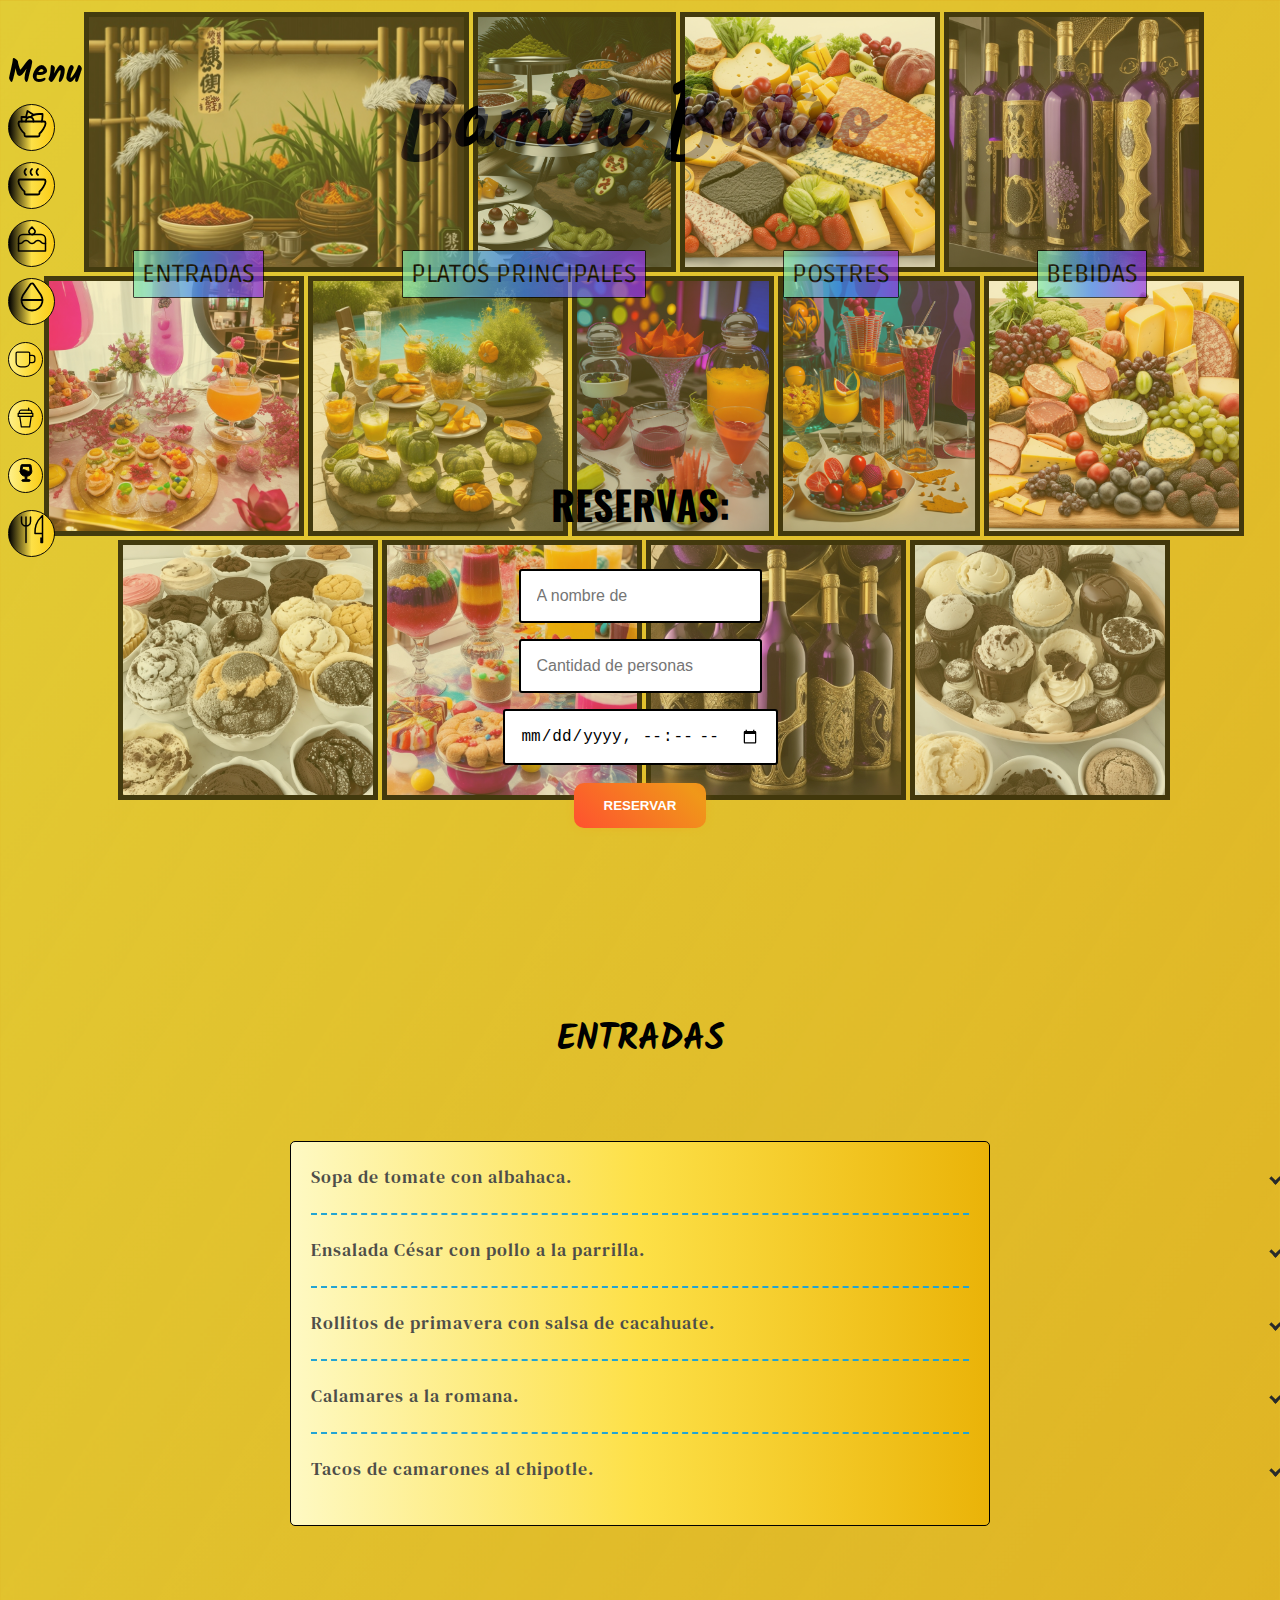
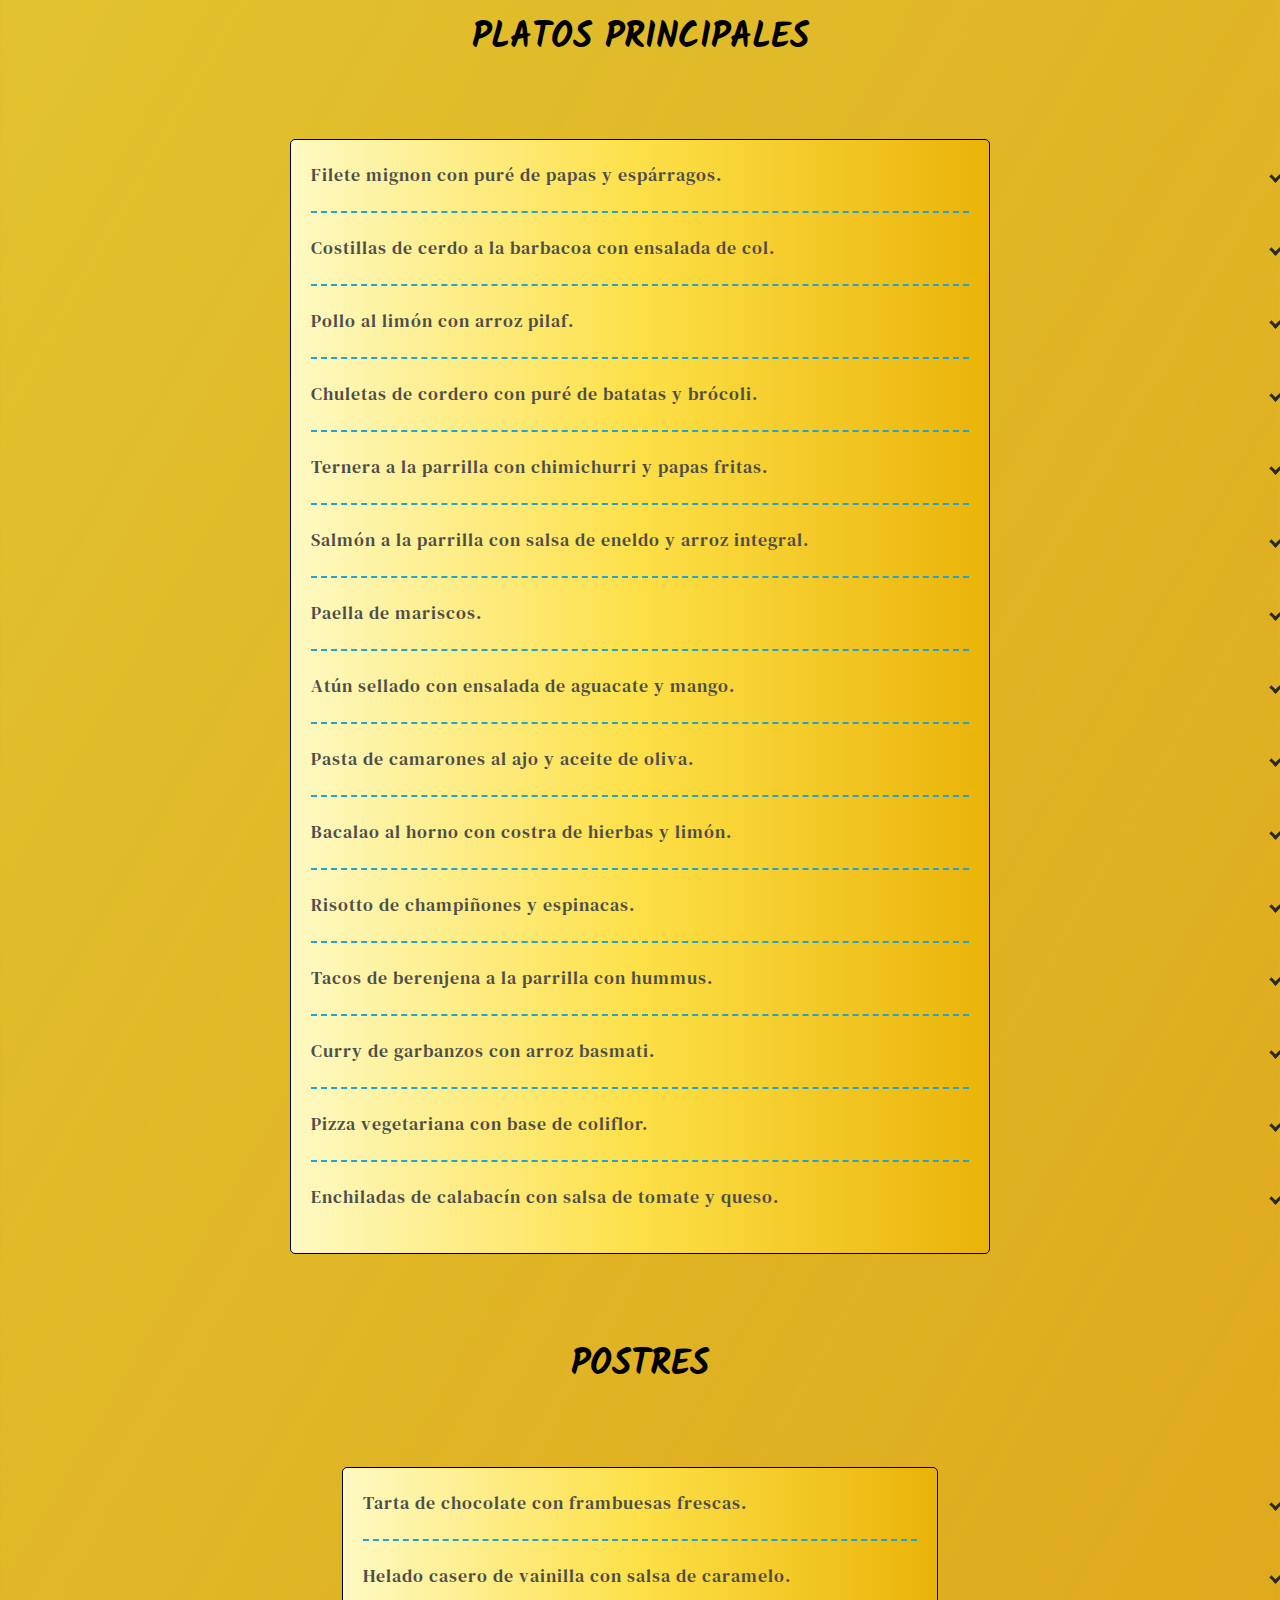
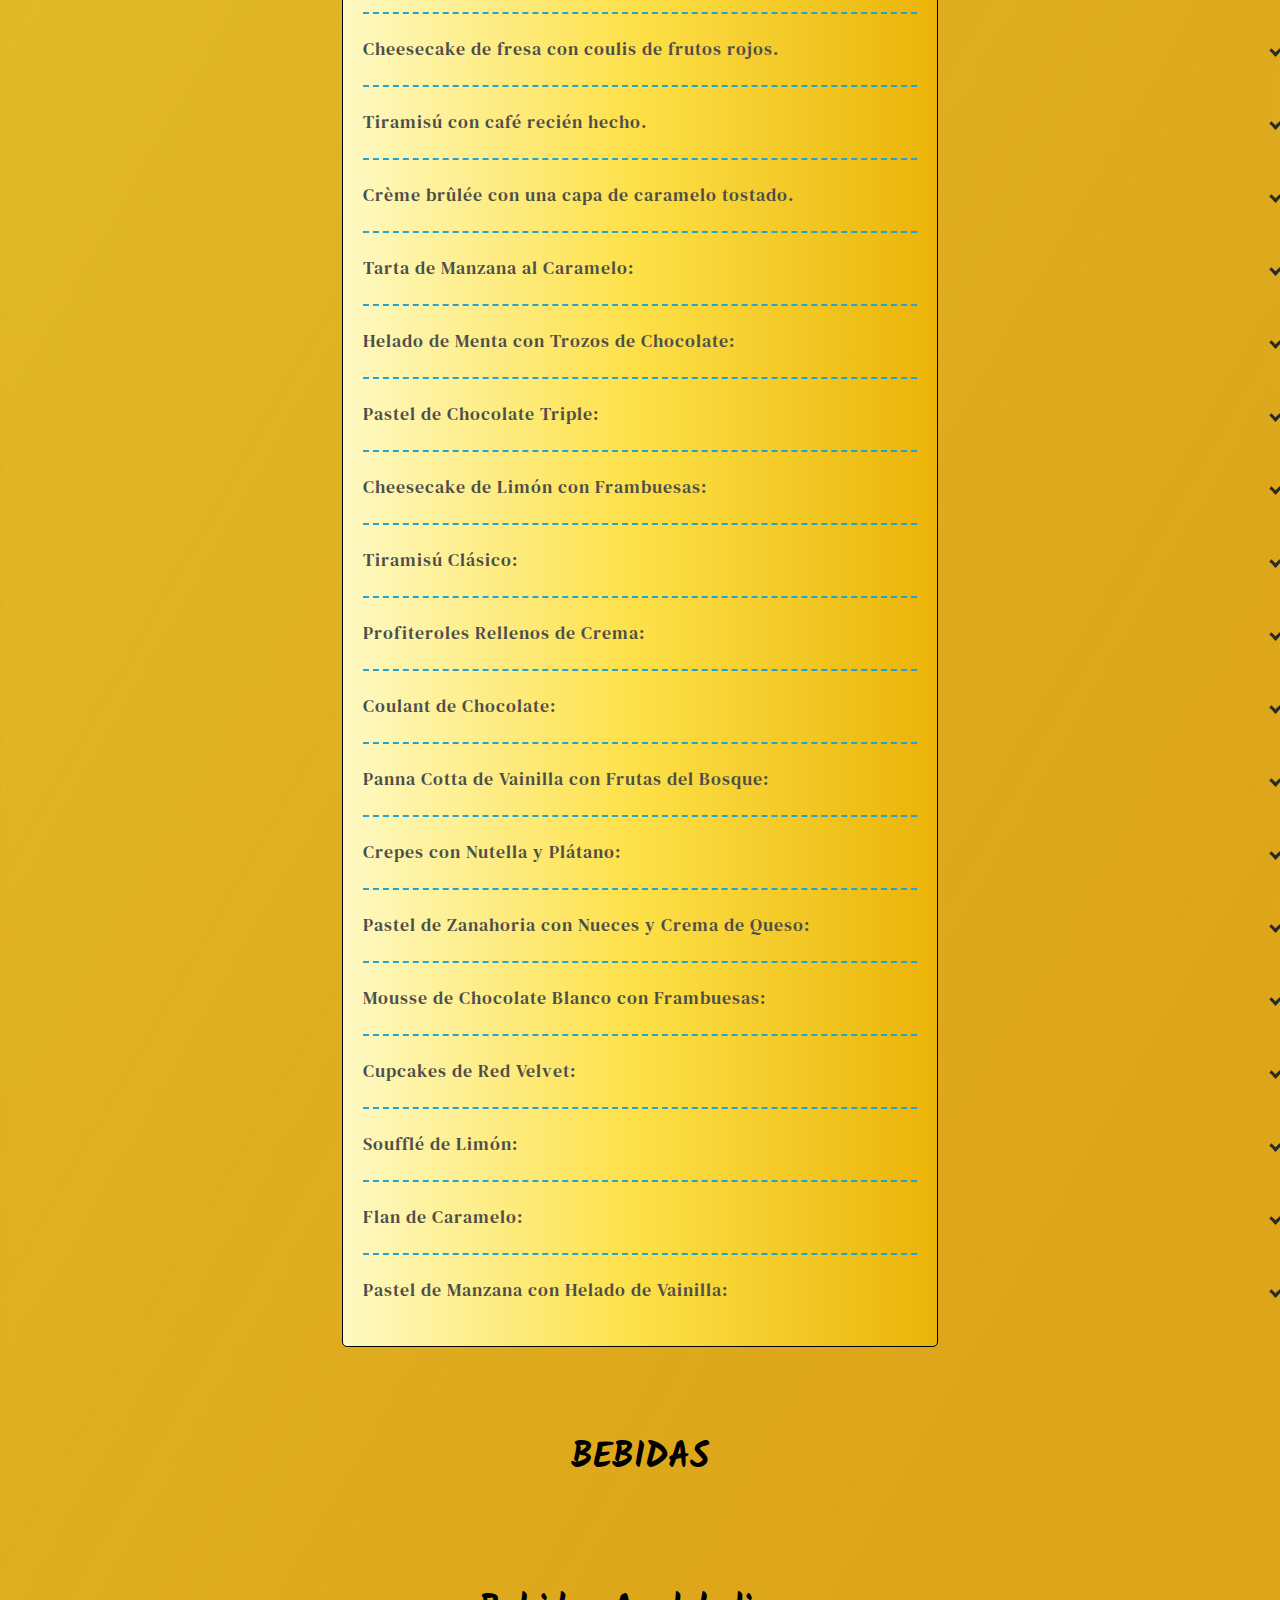
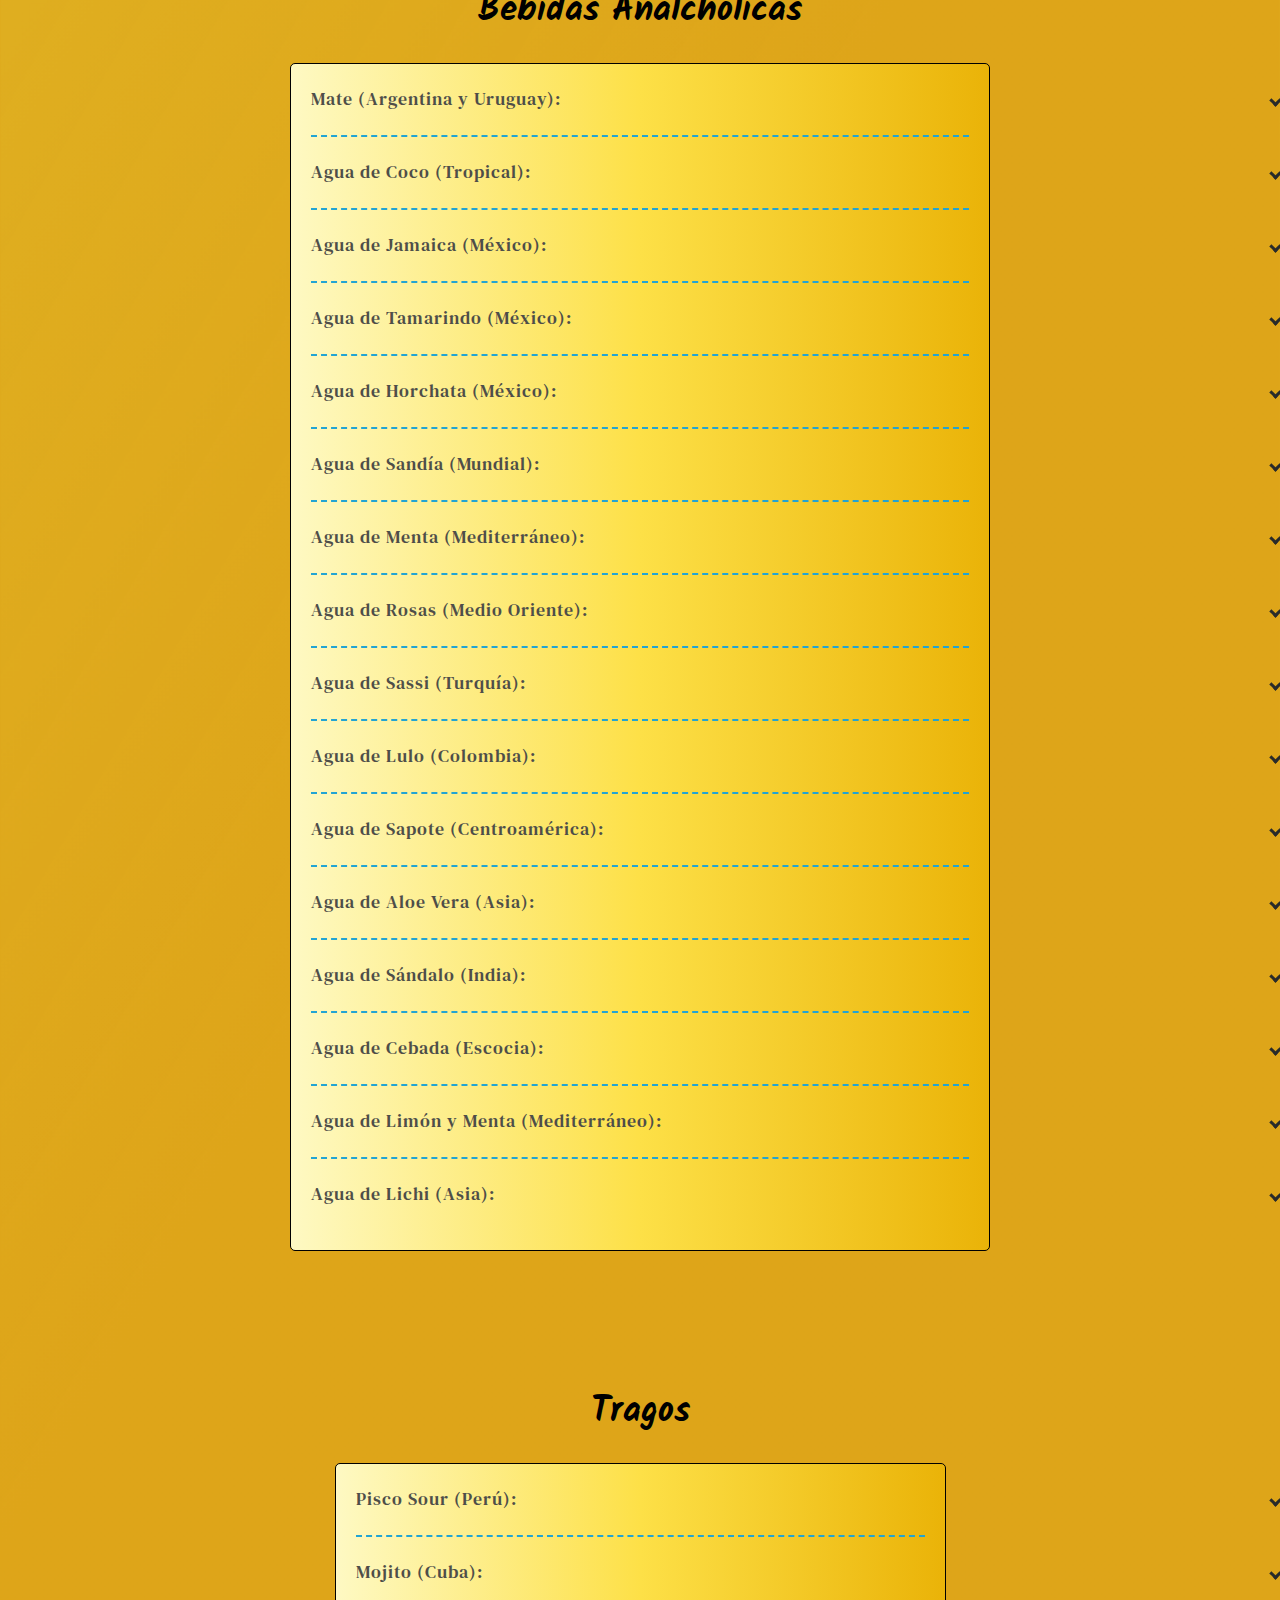
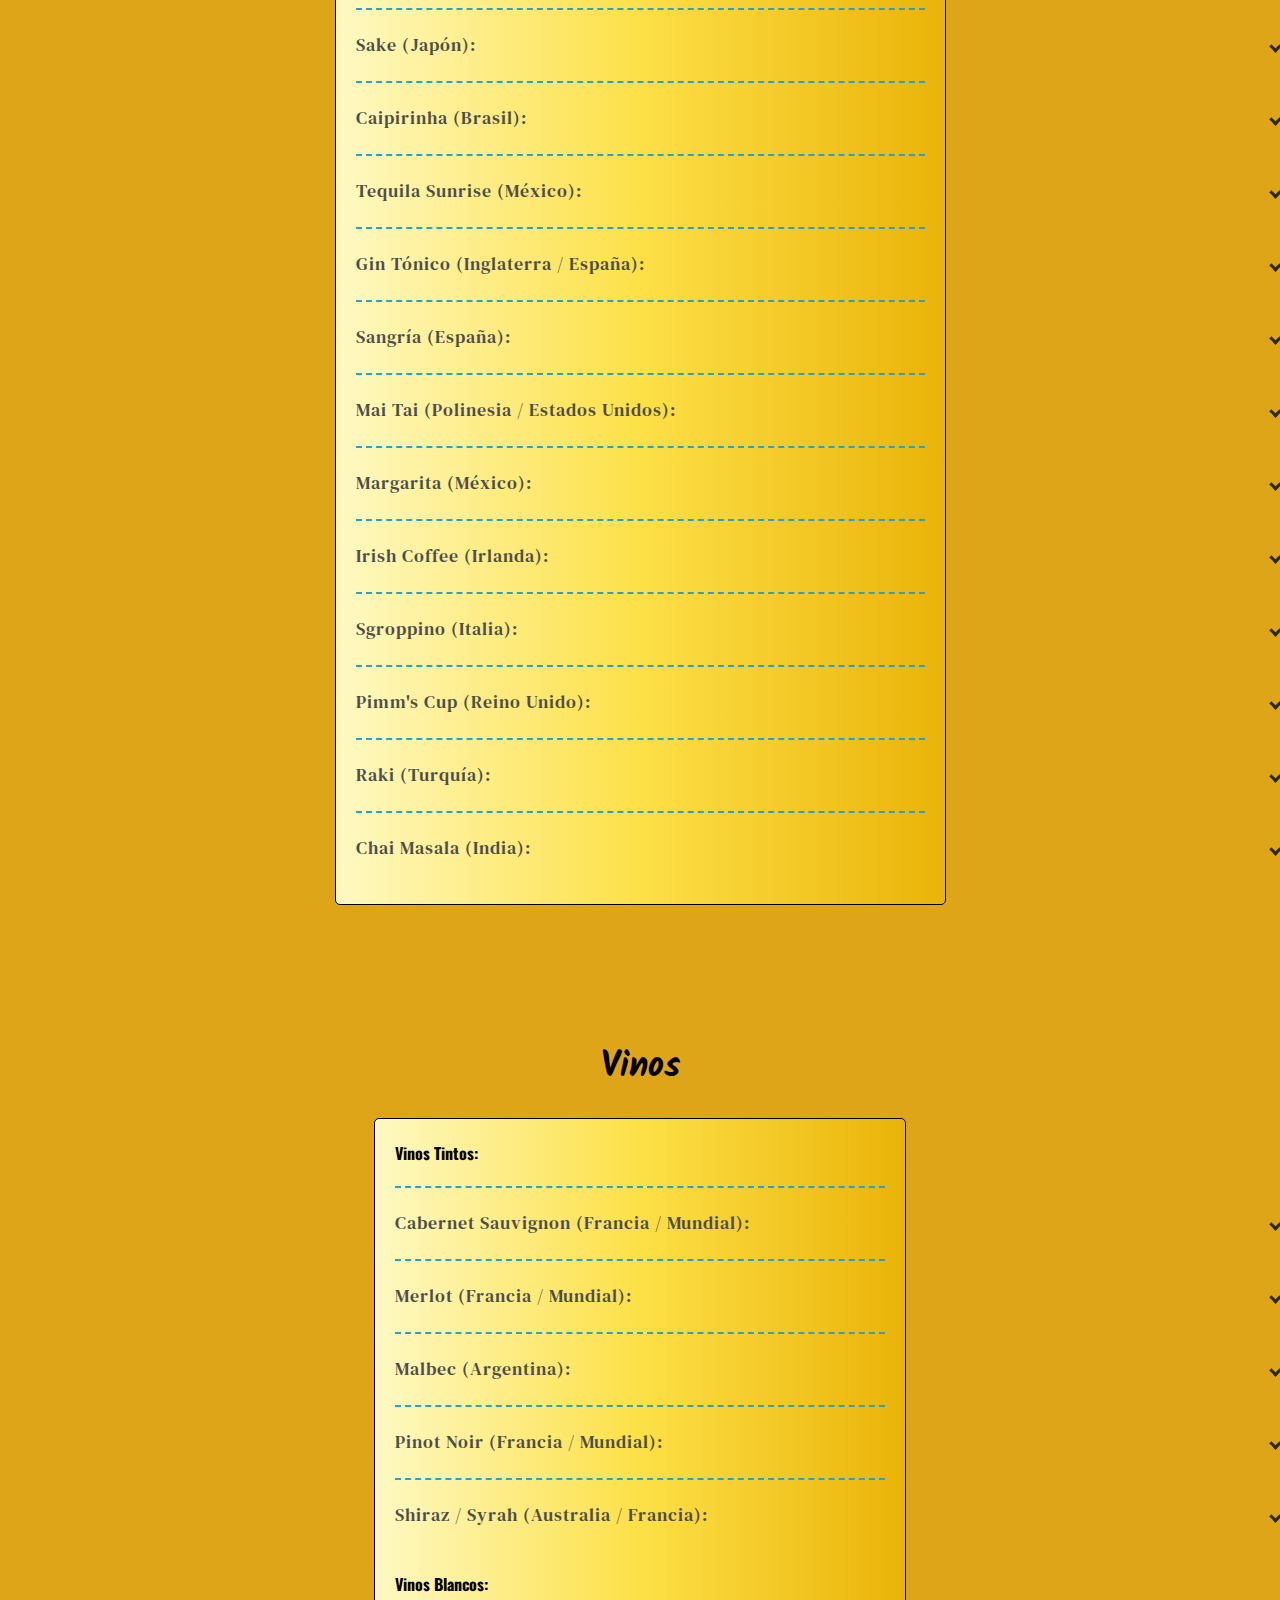
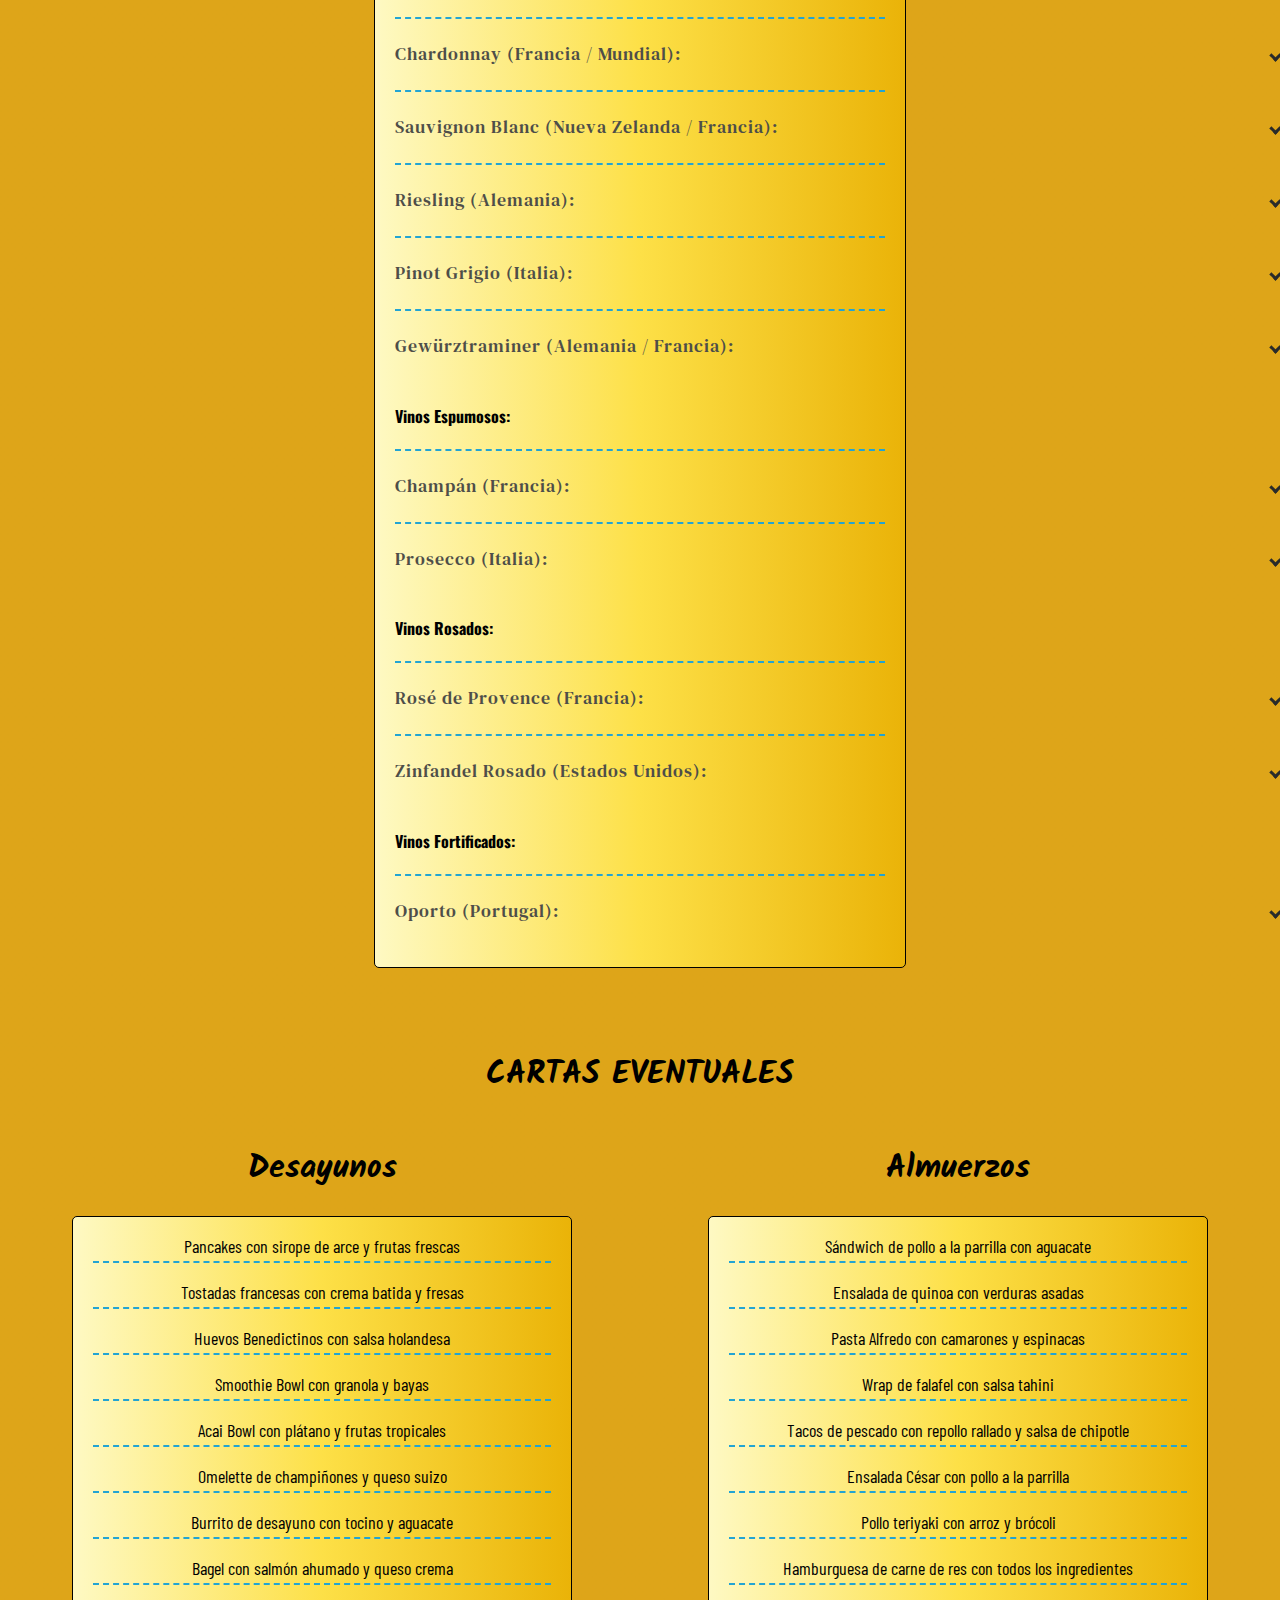
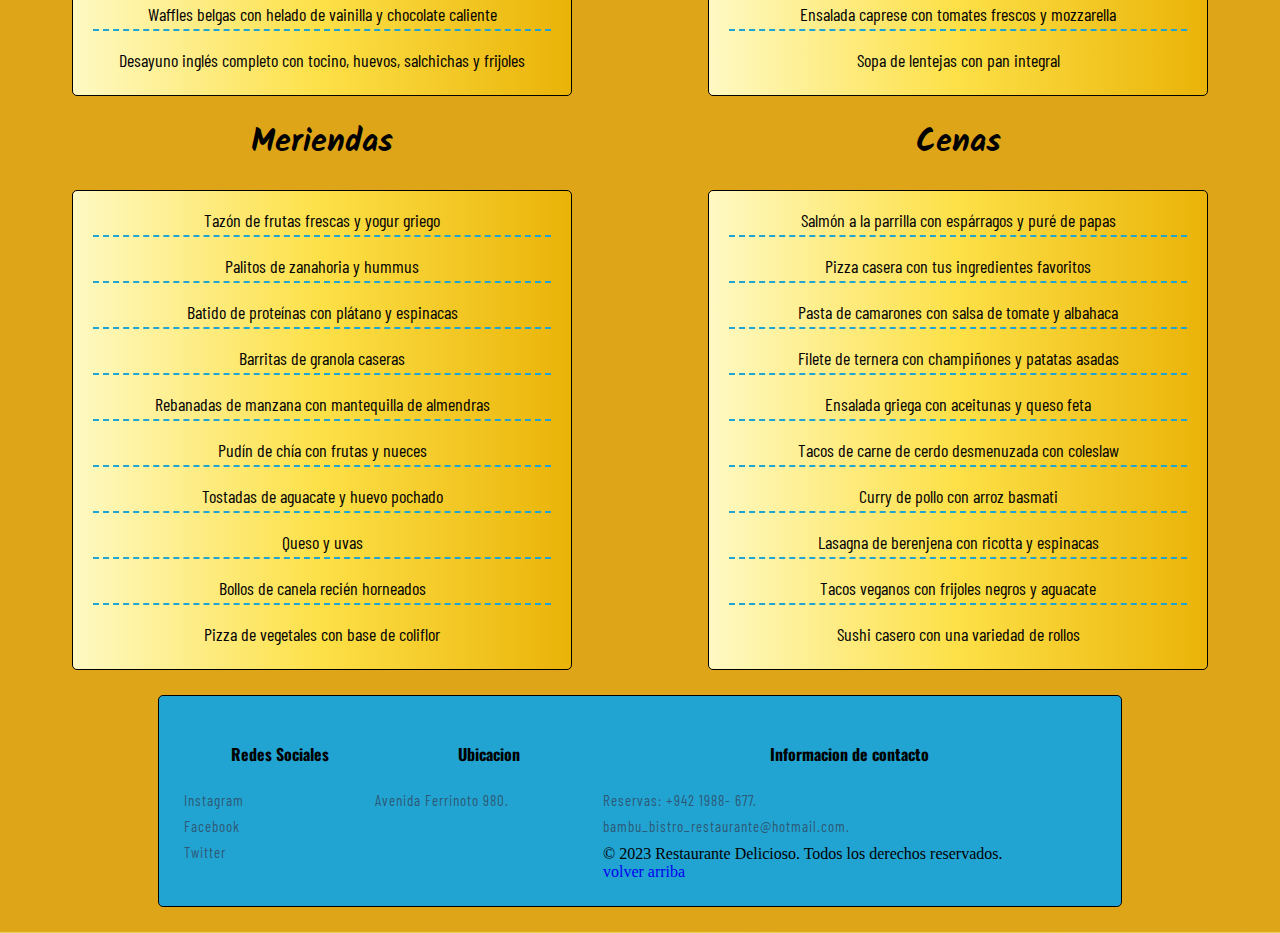
<file: index.html>
<!DOCTYPE html>
<html lang="en">

<head>
  <meta charset="UTF-8" />
  <meta name="viewport" content="width=device-width, initial-scale=1.0" />
  <!--# CSS: -->
  <link rel="stylesheet" href="./style.css" />
  <title>Proyecto Menu</title>
  <!--# fuentes: -->
  <style>
    @import url("https://fonts.googleapis.com/css2?family=Barlow+Condensed&family=DM+Serif+Text:ital@1&family=Kalam&family=Oswald&family=Ruda&family=Satisfy&display=swap");
  </style>
</head>

<body>
  <div class="galeria">
    <img src="./assets/img/banner.jpg" alt="" />
    <img src="./assets/img/manjares.jpg" alt="" />
    <img src="./assets/img/manjar (2).jpg" alt="" />
    <img src="./assets/img/vinos (2).jpg" alt="" />
    <img src="./assets/img/exotico (1).jpg" alt="" />
    <img src="./assets/img/bebidas (1).jpg" alt="" />
    <img src="./assets/img/tragos (1).jpg" alt="" />
    <img src="./assets/img/tragos (2).jpg" alt="" />
    <img src="./assets/img/manjar (1).jpg" alt="" />
    <img src="./assets/img/postres (2).jpg" alt="" />
    <img src="./assets/img/exotico (2).jpg" alt="" />
    <img src="./assets/img/vinos (1).jpg" alt="" />
    <img src="./assets/img/postres (1).jpg" alt="" />
  </div>

  <h1 id="nombre_local">Bambú Bistro</h1>
  <nav id="navegacion">
    <a href="#entradas">ENTRADAS</a>
    <a href="#platos-principales">PLATOS PRINCIPALES</a>
    <a href="#postres">POSTRES</a>
    <a href="#bebidas">BEBIDAS</a>
  </nav>

  <main>
    <aside id="menu_flotante">
      <h1>Menu</h1>
      <article class="item-menu-flotante">
        <div class="pelota">
          <a href="#entradas">
            <svg xmlns="http://www.w3.org/2000/svg"  width="36" height="36"
              viewBox="0 0 24 24" stroke-width="1.2" stroke="currentColor" fill="none" stroke-linecap="round"
              stroke-linejoin="round">
              <path stroke="none" d="M0 0h24v24H0z" fill="none" />
              <path
                d="M4 11h16a1 1 0 0 1 1 1v.5c0 1.5 -2.517 5.573 -4 6.5v1a1 1 0 0 1 -1 1h-8a1 1 0 0 1 -1 -1v-1c-1.687 -1.054 -4 -5 -4 -6.5v-.5a1 1 0 0 1 1 -1z" />
              <path d="M18.5 11c.351 -1.017 .426 -2.236 .5 -3.714v-1.286h-2.256c-2.83 0 -4.616 .804 -5.64 2.076" />
              <path d="M5.255 11.008a12.204 12.204 0 0 1 -.255 -2.008v-1h1.755c.98 0 1.801 .124 2.479 .35" />
              <path d="M8 8l1 -4l4 2.5" />
              <path d="M13 11v-.5a2.5 2.5 0 1 0 -5 0v.5" />
            </svg>
          </a>
        </div>
        <p class="text-menu">Entradas</p>
      </article>

      <article class="item-menu-flotante">
        <div class="pelota">
          <a href="#platos-principales">
            <svg xmlns="http://www.w3.org/2000/svg"  width="36" height="36"
              viewBox="0 0 24 24" stroke-width="1.2" stroke="currentColor" fill="none" stroke-linecap="round"
              stroke-linejoin="round">
              <path stroke="none" d="M0 0h24v24H0z" fill="none" />
              <path
                d="M4 11h16a1 1 0 0 1 1 1v.5c0 1.5 -2.517 5.573 -4 6.5v1a1 1 0 0 1 -1 1h-8a1 1 0 0 1 -1 -1v-1c-1.687 -1.054 -4 -5 -4 -6.5v-.5a1 1 0 0 1 1 -1z" />
              <path d="M12 4a2.4 2.4 0 0 0 -1 2a2.4 2.4 0 0 0 1 2" />
              <path d="M16 4a2.4 2.4 0 0 0 -1 2a2.4 2.4 0 0 0 1 2" />
              <path d="M8 4a2.4 2.4 0 0 0 -1 2a2.4 2.4 0 0 0 1 2" />
            </svg>
          </a>
        </div>
        <p class="text-menu">Platos Principales</p>
      </article>
      </div>
      <div class="item-menu-flotante">
        <article class="item-menu-flotante">
          <div class="pelota">
            <a href="#postres">
              <svg xmlns="http://www.w3.org/2000/svg" width="36" height="36" viewBox="0 0 24 24" stroke-width="1.2.2"
                stroke="currentColor" fill="none" stroke-linecap="round" stroke-linejoin="round">
                <path stroke="none" d="M0 0h24v24H0z" fill="none" />
                <path d="M3 20h18v-8a3 3 0 0 0 -3 -3h-12a3 3 0 0 0 -3 3v8z" />
                <path
                  d="M3 14.803c.312 .135 .654 .204 1 .197a2.4 2.4 0 0 0 2 -1a2.4 2.4 0 0 1 2 -1a2.4 2.4 0 0 1 2 1a2.4 2.4 0 0 0 2 1a2.4 2.4 0 0 0 2 -1a2.4 2.4 0 0 1 2 -1a2.4 2.4 0 0 1 2 1a2.4 2.4 0 0 0 2 1c.35 .007 .692 -.062 1 -.197" />
                <path d="M12 4l1.465 1.638a2 2 0 1 1 -3.015 .099l1.55 -1.737z" />
              </svg>
            </a>
          </div>
          <p class="text-menu">Postres</p>
      </div>
      </article>
      <article class="item-menu-flotante">

        <div class="pelota">
          <a href="#bebidas">
            <svg xmlns="http://www.w3.org/2000/svg" width="36" height="36" viewBox="0 0 24 24" stroke-width="1.2"
              stroke="currentColor" fill="none" stroke-linecap="round" stroke-linejoin="round">
              <path stroke="none" d="M0 0h24v24H0z" fill="none" />
              <path
                d="M7.502 19.423c2.602 2.105 6.395 2.105 8.996 0c2.602 -2.105 3.262 -5.708 1.566 -8.546l-4.89 -7.26c-.42 -.625 -1.287 -.803 -1.936 -.397a1.376 1.376 0 0 0 -.41 .397l-4.893 7.26c-1.695 2.838 -1.035 6.441 1.567 8.546z" />
              <path d="M5 14h14" />
            </svg>

          </a>
        </div>
        <p class="text-menu">Bebidas</p>
      </article>

      <section class="pelotitas-conteiner">
      <article class="item-menu-flotante">
        <div class="pelotita">
          <a href="#Analcholicas">
            <svg xmlns="http://www.w3.org/2000/svg"  
              viewBox="0 0 24 24" stroke-width="1.2" stroke="currentColor" fill="none" stroke-linecap="round"
              stroke-linejoin="round">
              <path stroke="none" d="M0 0h24v24H0z" fill="none" />
              <path
                d="M4.083 5h10.834a1.08 1.08 0 0 1 1.083 1.077v8.615c0 2.38 -1.94 4.308 -4.333 4.308h-4.334c-2.393 0 -4.333 -1.929 -4.333 -4.308v-8.615a1.08 1.08 0 0 1 1.083 -1.077" />
              <path d="M16 8h2.5c1.38 0 2.5 1.045 2.5 2.333v2.334c0 1.288 -1.12 2.333 -2.5 2.333h-2.5" />
            </svg>
          </a>
        </div>
        <p class="text-menu">Analcholicas</p>
      </article>

      <article class="item-menu-flotante">
        <div class="pelotita">
          <a href="#Tragos">
            <svg xmlns="http://www.w3.org/2000/svg"  
              viewBox="0 0 24 24" stroke-width="1.2" stroke="currentColor" fill="none" stroke-linecap="round"
              stroke-linejoin="round">
              <path stroke="none" d="M0 0h24v24H0z" fill="none" />
              <path d="M5 11h14v-3h-14z" />
              <path d="M17.5 11l-1.5 10h-8l-1.5 -10" />
              <path d="M6 8v-1a2 2 0 0 1 2 -2h8a2 2 0 0 1 2 2v1" />
              <path d="M15 5v-2" />
            </svg>
          </a>
        </div>
        <p class="text-menu">Tragos</p>
      </article>
      <article class="item-menu-flotante">
        <div class="pelotita">
          <a href="#Vinos">
            <svg xmlns="http://www.w3.org/2000/svg"  width="20"
              viewBox="0 0 24 24" stroke-width="1" stroke="currentColor" fill="none" stroke-linecap="round"
              stroke-linejoin="round">
              <path stroke="none" d="M0 0h24v24H0z" fill="none" />
              <path
                d="M5.004 10.229l-.003 -.186l.001 -.113l.008 -.071l1 -7a1 1 0 0 1 .877 -.853l.113 -.006h10a1 1 0 0 1 .968 .747l.022 .112l1.006 7.05l.004 .091c0 3.226 -2.56 5.564 -6 5.945v4.055h3a1 1 0 0 1 .117 1.993l-.117 .007h-8a1 1 0 0 1 -.117 -1.993l.117 -.007h3v-4.055c-3.358 -.371 -5.878 -2.609 -5.996 -5.716zm11.129 -6.229h-8.267l-.607 4.258a6.001 6.001 0 0 1 5.125 .787l.216 .155a4 4 0 0 0 4.32 .31l-.787 -5.51z"
                stroke-width="1.2" fill="currentColor" />
            </svg>
          </a>
        </div>
        <p class="text-menu">Vinos</p>
      </article>
    </section>
      <article class="item-menu-flotante">
        <div class="pelota">
          <a href="#cartas_eventuales">
            <svg xmlns="http://www.w3.org/2000/svg"  width="36"
              viewBox="0 0 24 24"  stroke="currentColor" fill="none"
              stroke-linecap="round" stroke-linejoin="round">
              <path stroke="none" d="M0 0h24v24H0z" fill="none" />
              <path d="M19 3v12h-5c-.023 -3.681 .184 -7.406 5 -12zm0 12v6h-1v-3m-10 -14v17m-3 -17v3a3 3 0 1 0 6 0v-3" />
            </svg>

          </a>
        </div>
        <p class="text-menu">Cartas eventuales</p>
      </article>
    </aside>

    <div id="formulario_reservas">
      <h1>RESERVAS:</h1>
      <form action="mailto:direcciondelcorreo@correo.com" method="post">
        <input placeholder="A nombre de" type="text" name="nombre" />
        <input placeholder="Cantidad de personas" type="number" name="cantidad" />
        <input type="datetime-local" />
        <button class="btn-reservas">RESERVAR</button>
      </form>
    </div>
    <section id="cartas_habituales">
      <h1 id="entradas">ENTRADAS</h1>
      <article class="accordion-menu">
        <ul>
          <li>
            <input type="checkbox" checked />
            <i class="arrow"></i>
            <h2>Sopa de tomate con albahaca.</h2>
            <p>
              Una sopa reconfortante y cremosa a base de tomates maduros y
              albahaca fresca, con un toque de suavidad y sabor herbáceo.
            </p>
          </li>
          <li>
            <input type="checkbox" checked />
            <i class="arrow"></i>
            <h2>Ensalada César con pollo a la parrilla.</h2>
            <p>
              Una ensalada clásica con hojas de lechuga crujientes, crutones,
              queso parmesano rallado y tiras de pollo a la parrilla, todo
              ello aderezado con una cremosa y sabrosa salsa César.
            </p>
          </li>
          <li>
            <input type="checkbox" checked />
            <i class="arrow"></i>
            <h2>Rollitos de primavera con salsa de cacahuate.</h2>
            <p>
              Rollitos rellenos de vegetales frescos, camarones o pollo,
              envueltos en papel de arroz y acompañados de una salsa de
              cacahuate agridulce, creando una combinación crujiente y
              deliciosa.
            </p>
          </li>
          <li>
            <input type="checkbox" checked />
            <i class="arrow"></i>
            <h2>Calamares a la romana.</h2>
            <p>
              Calamares tiernos y rebozados en una masa ligera, fritos hasta
              obtener un exterior dorado y crujiente, servidos con una salsa
              de inmersión para un toque adicional de sabor.
            </p>
          </li>
          <li>
            <input type="checkbox" checked />
            <i class="arrow"></i>
            <h2>Tacos de camarones al chipotle.</h2>
            <p>
              Camarones a la parrilla en una salsa de chipotle ahumado,
              servidos en tortillas de maíz o harina con ingredientes frescos
              y sabrosos, creando una explosión de sabores picantes y
              deliciosos.
            </p>
          </li>
        </ul>
      </article>

      <h1 id="platos-principales">PLATOS PRINCIPALES</h1>
      <article class="accordion-menu">
        <ul>
          <li>
            <input type="checkbox" checked />
            <i class="arrow"></i>
            <h2>Filete mignon con puré de papas y espárragos.</h2>
            <p>
              Un corte de carne tierno y jugoso, acompañado de un suave puré
              de papas y espárragos frescos, todo bañado en un exquisito jugo
              de carne.
            </p>
          </li>
          <li>
            <input type="checkbox" checked />
            <i class="arrow"></i>
            <h2>Costillas de cerdo a la barbacoa con ensalada de col.</h2>
            <p>
              Costillas de cerdo cocinadas a la parrilla con una sabrosa salsa
              barbacoa, servidas con una refrescante ensalada de col
              crujiente.
            </p>
          </li>
          <li>
            <input type="checkbox" checked />
            <i class="arrow"></i>
            <h2>Pollo al limón con arroz pilaf.</h2>
            <p>
              Trozos de pollo marinados en limón y hierbas, acompañados de
              arroz pilaf fragante y esponjoso.
            </p>
          </li>
          <li>
            <input type="checkbox" checked />
            <i class="arrow"></i>
            <h2>Chuletas de cordero con puré de batatas y brócoli.</h2>
            <p>
              Jugosas chuletas de cordero a la parrilla, servidas con un puré
              suave de batatas y brócoli al vapor.
            </p>
          </li>
          <li>
            <input type="checkbox" checked />
            <i class="arrow"></i>
            <h2>Ternera a la parrilla con chimichurri y papas fritas.</h2>
            <p>
              Ternera a la parrilla con chimichurri fresco y papas fritas
              crujientes, una combinación de sabores argentinos clásicos.
            </p>
          </li>
          <li>
            <input type="checkbox" checked />
            <i class="arrow"></i>
            <h2>
              Salmón a la parrilla con salsa de eneldo y arroz integral.
            </h2>
            <p>
              Filete de salmón a la parrilla con una salsa de eneldo cremosa y
              arroz integral de grano entero, una opción saludable y sabrosa.
            </p>
          </li>
          <li>
            <input type="checkbox" checked />
            <i class="arrow"></i>
            <h2>Paella de mariscos.</h2>
            <p>
              Un plato español tradicional con arroz, mariscos variados,
              azafrán y condimentos, cocinado a fuego lento para una explosión
              de sabores.
            </p>
          </li>
          <li>
            <input type="checkbox" checked />
            <i class="arrow"></i>
            <h2>Atún sellado con ensalada de aguacate y mango.</h2>
            <p>
              Atún sellado a la perfección, servido con una ensalada fresca de
              aguacate y mango, complementada por una vinagreta de cítricos.
            </p>
          </li>
          <li>
            <input type="checkbox" checked />
            <i class="arrow"></i>
            <h2>Pasta de camarones al ajo y aceite de oliva.</h2>
            <p>
              Pasta cocida al dente con camarones salteados en ajo y aceite de
              oliva, resaltando sabores mediterráneos.
            </p>
          </li>
          <li>
            <input type="checkbox" checked />
            <i class="arrow"></i>
            <h2>Bacalao al horno con costra de hierbas y limón.</h2>
            <p>
              Bacalao horneado con una costra de hierbas y ralladura de limón,
              una opción de pescado ligera y aromática.
            </p>
          </li>
          <li>
            <input type="checkbox" checked />
            <i class="arrow"></i>
            <h2>Risotto de champiñones y espinacas.</h2>
            <p>
              Arroz risotto cremoso cocido con champiñones, espinacas y queso
              parmesano, una delicia reconfortante.
            </p>
          </li>
          <li>
            <input type="checkbox" checked />
            <i class="arrow"></i>
            <h2>Tacos de berenjena a la parrilla con hummus.</h2>
            <p>
              Tacos vegetarianos con berenjena a la parrilla, rellenos de
              hummus, verduras frescas y hierbas aromáticas.
            </p>
          </li>
          <li>
            <input type="checkbox" checked />
            <i class="arrow"></i>
            <h2>Curry de garbanzos con arroz basmati.</h2>
            <p>
              Un plato vegano lleno de sabor con garbanzos en una salsa de
              curry fragante, servido con arroz basmati.
            </p>
          </li>
          <li>
            <input type="checkbox" checked />
            <i class="arrow"></i>
            <h2>Pizza vegetariana con base de coliflor.</h2>
            <p>
              Una pizza saludable con una base de coliflor crujiente y
              cubierta con una variedad de verduras frescas y queso derretido.
            </p>
          </li>
          <li>
            <input type="checkbox" checked />
            <i class="arrow"></i>
            <h2>Enchiladas de calabacín con salsa de tomate y queso.</h2>
            <p>
              Calabacines rellenos de queso y cubiertos con salsa de tomate y
              más queso derretido, una opción gratinada y deliciosa.
            </p>
          </li>
        </ul>
      </article>

      <h1 id="postres">POSTRES</h1>
      <article class="accordion-menu">
        <ul>
          <li>
            <input type="checkbox" checked />
            <i class="arrow"></i>
            <h2>Tarta de chocolate con frambuesas frescas.</h2>
            <p>
              Una tarta de chocolate con base de galleta y frambuesas frescas
              por encima.
            </p>
          </li>
          <li>
            <input type="checkbox" checked />
            <i class="arrow"></i>
            <h2>Helado casero de vainilla con salsa de caramelo.</h2>
            <p>
              Helado de vainilla casero acompañado de salsa de caramelo
              caliente.
            </p>
          </li>
          <li>
            <input type="checkbox" checked />
            <i class="arrow"></i>
            <h2>Cheesecake de fresa con coulis de frutos rojos.</h2>
            <p>
              Cheesecake con sabor a fresa, servido con coulis de frutos
              rojos.
            </p>
          </li>
          <li>
            <input type="checkbox" checked />
            <i class="arrow"></i>
            <h2>Tiramisú con café recién hecho.</h2>
            <p>Postre de capas con bizcocho de café y crema de mascarpone.</p>
          </li>
          <li>
            <input type="checkbox" checked />
            <i class="arrow"></i>
            <h2>Crème brûlée con una capa de caramelo tostado.</h2>
            <p>
              Crema de vainilla con caramelo crujiente en la parte superior.
            </p>
          </li>
          <li>
            <input type="checkbox" checked />
            <i class="arrow"></i>
            <h2>Tarta de Manzana al Caramelo:</h2>
            <p>
              Una tarta de manzana dulce y tierna con un glaseado de caramelo
              pegajoso por encima.
            </p>
          </li>
          <li>
            <input type="checkbox" checked />
            <i class="arrow"></i>
            <h2>Helado de Menta con Trozos de Chocolate:</h2>
            <p>
              Helado de menta refrescante mezclado con trozos de chocolate
              negro.
            </p>
          </li>
          <li>
            <input type="checkbox" checked />
            <i class="arrow"></i>
            <h2>Pastel de Chocolate Triple:</h2>
            <p>
              Un pastel de chocolate decadente con tres capas de chocolate y
              un glaseado suave.
            </p>
          </li>
          <li>
            <input type="checkbox" checked />
            <i class="arrow"></i>
            <h2>Cheesecake de Limón con Frambuesas:</h2>
            <p>
              Un cheesecake cremoso con un toque de limón y una capa de
              frambuesas frescas.
            </p>
          </li>
          <li>
            <input type="checkbox" checked />
            <i class="arrow"></i>
            <h2>Tiramisú Clásico:</h2>
            <p>
              Un postre italiano tradicional hecho con capas de café,
              mascarpone y bizcochos de soletilla.
            </p>
          </li>
          <li>
            <input type="checkbox" checked />
            <i class="arrow"></i>
            <h2>Profiteroles Rellenos de Crema:</h2>
            <p>
              Pequeños pasteles de choux rellenos de crema batida y cubiertos
              con chocolate caliente.
            </p>
          </li>
          <li>
            <input type="checkbox" checked />
            <i class="arrow"></i>
            <h2>Coulant de Chocolate:</h2>
            <p>
              Un bizcocho de chocolate caliente con un corazón de chocolate
              líquido en su interior.
            </p>
          </li>
          <li>
            <input type="checkbox" checked />
            <i class="arrow"></i>
            <h2>Panna Cotta de Vainilla con Frutas del Bosque:</h2>
            <p>
              Un postre italiano de crema de vainilla con una capa de frutas
              del bosque.
            </p>
          </li>
          <li>
            <input type="checkbox" checked />
            <i class="arrow"></i>
            <h2>Crepes con Nutella y Plátano:</h2>
            <p>Crepes delgados rellenos de Nutella y rodajas de plátano.</p>
          </li>
          <li>
            <input type="checkbox" checked />
            <i class="arrow"></i>
            <h2>Pastel de Zanahoria con Nueces y Crema de Queso:</h2>
            <p>
              Un pastel húmedo de zanahoria con nueces y una cobertura de
              crema de queso.
            </p>
          </li>
          <li>
            <input type="checkbox" checked />
            <i class="arrow"></i>
            <h2>Mousse de Chocolate Blanco con Frambuesas:</h2>
            <p>
              Mousse suave de chocolate blanco adornado con frambuesas
              frescas.
            </p>
          </li>
          <li>
            <input type="checkbox" checked />
            <i class="arrow"></i>
            <h2>Cupcakes de Red Velvet:</h2>
            <p>
              Cupcakes esponjosos de terciopelo rojo con un glaseado de queso
              crema.
            </p>
          </li>
          <li>
            <input type="checkbox" checked />
            <i class="arrow"></i>
            <h2>Soufflé de Limón:</h2>
            <p>
              Un soufflé ligero y aireado con sabor a limón y una capa de
              azúcar glas por encima.
            </p>
          </li>
          <li>
            <input type="checkbox" checked />
            <i class="arrow"></i>
            <h2>Flan de Caramelo:</h2>
            <p>Un postre clásico de flan con un rico caramelo líquido.</p>
          </li>
          <li>
            <input type="checkbox" checked />
            <i class="arrow"></i>
            <h2>Pastel de Manzana con Helado de Vainilla:</h2>
            <p>
              Un pastel de manzana tibio con una bola de helado de vainilla.
            </p>
          </li>
        </ul>
      </article>
      <h1 id="bebidas">BEBIDAS</h1>

      <article class="accordion-menu">
        <h1 id="Analcholicas">Bebidas Analcholicas</h1>
        <ul>
          <li>
            <input type="checkbox" checked />
            <i class="arrow"></i>
            <h2>Mate (Argentina y Uruguay):</h2>
            <p>
              Una infusión de yerba mate, tradicionalmente bebida con una
              bombilla de metal.
            </p>
          </li>
          <li>
            <input type="checkbox" checked />
            <i class="arrow"></i>
            <h2>Agua de Coco (Tropical):</h2>
            <p>
              Refrescante y natural, el agua de coco se extrae de los cocos
              frescos y es una bebida popular en muchas regiones tropicales.
            </p>
          </li>
          <li>
            <input type="checkbox" checked />
            <i class="arrow"></i>
            <h2>Agua de Jamaica (México):</h2>
            <p>
              Una bebida a base de flores de hibisco secas, que se elabora
              como una infusión fría y se endulza al gusto.
            </p>
          </li>
          <li>
            <input type="checkbox" checked />
            <i class="arrow"></i>
            <h2>Agua de Tamarindo (México):</h2>
            <p>
              Hecha a partir de pulpa de tamarindo, esta bebida tiene un sabor
              agridulce y es muy refrescante.
            </p>
          </li>
          <li>
            <input type="checkbox" checked />
            <i class="arrow"></i>
            <h2>Agua de Horchata (México):</h2>
            <p>
              Una bebida dulce hecha con arroz, canela y vainilla, que es
              cremosa y tiene un sabor único.
            </p>
          </li>
          <li>
            <input type="checkbox" checked />
            <i class="arrow"></i>
            <h2>Agua de Sandía (Mundial):</h2>
            <p>
              Una bebida simple y deliciosa hecha con jugo de sandía fresca y
              un toque de limón.
            </p>
          </li>
          <li>
            <input type="checkbox" checked />
            <i class="arrow"></i>
            <h2>Agua de Menta (Mediterráneo):</h2>
            <p>
              Agua infusionada con hojas de menta fresca, especialmente
              popular en el Mediterráneo como una bebida refrescante.
            </p>
          </li>
          <li>
            <input type="checkbox" checked />
            <i class="arrow"></i>
            <h2>Agua de Rosas (Medio Oriente):</h2>
            <p>
              Una bebida aromática elaborada con agua de rosas y azúcar, a
              menudo servida fría.
            </p>
          </li>
          <li>
            <input type="checkbox" checked />
            <i class="arrow"></i>
            <h2>Agua de Sassi (Turquía):</h2>
            <p>
              Un tipo de agua infusionada con hierbas y frutas, como manzana,
              menta y limón, para un sabor refrescante.
            </p>
          </li>
          <li>
            <input type="checkbox" checked />
            <i class="arrow"></i>
            <h2>Agua de Lulo (Colombia):</h2>
            <p>
              Hecha con la fruta de lulo, esta bebida tiene un sabor cítrico y
              un toque de dulzura.
            </p>
          </li>
          <li>
            <input type="checkbox" checked />
            <i class="arrow"></i>
            <h2>Agua de Sapote (Centroamérica):</h2>
            <p>
              Una bebida a base de pulpa de sapote, que tiene un sabor único y
              dulce.
            </p>
          </li>
          <li>
            <input type="checkbox" checked />
            <i class="arrow"></i>
            <h2>Agua de Aloe Vera (Asia):</h2>
            <p>
              El gel de aloe vera se mezcla con agua y se endulza ligeramente,
              creando una bebida refrescante y beneficiosa para la salud.
            </p>
          </li>
          <li>
            <input type="checkbox" checked />
            <i class="arrow"></i>
            <h2>Agua de Sándalo (India):</h2>
            <p>
              Una bebida perfumada elaborada con agua de sándalo, a menudo se
              sirve en bodas y celebraciones especiales.
            </p>
          </li>
          <li>
            <input type="checkbox" checked />
            <i class="arrow"></i>
            <h2>Agua de Cebada (Escocia):</h2>
            <p>
              Una bebida tradicional escocesa elaborada con cebada tostada,
              que tiene un sabor suave y agradable.
            </p>
          </li>
          <li>
            <input type="checkbox" checked />
            <i class="arrow"></i>
            <h2>Agua de Limón y Menta (Mediterráneo):</h2>
            <p>
              Una bebida simple pero refrescante hecha con jugo de limón
              fresco y hojas de menta.
            </p>
          </li>
          <li>
            <input type="checkbox" checked />
            <i class="arrow"></i>
            <h2>Agua de Lichi (Asia):</h2>
            <p>
              El jugo de lichi se mezcla con agua para crear una bebida suave
              y exótica con un sabor agridulce.
            </p>
          </li>
        </ul>
      </article>

      <article class="accordion-menu">
        <h1 id="Tragos">Tragos</h1>
        <ul>
          <li>
            <input type="checkbox" checked />
            <i class="arrow"></i>
            <h2>Pisco Sour (Perú):</h2>
            <p>
              Un cóctel a base de pisco, jugo de limón, jarabe simple, clara
              de huevo y amargo de angostura.
            </p>
          </li>
          <li>
            <input type="checkbox" checked />
            <i class="arrow"></i>
            <h2>Mojito (Cuba):</h2>
            <p>
              Una refrescante mezcla de ron blanco, limón, menta, azúcar y
              soda.
            </p>
          </li>
          <li>
            <input type="checkbox" checked />
            <i class="arrow"></i>
            <h2>Sake (Japón):</h2>
            <p>
              Una bebida alcohólica de arroz fermentado que se sirve en
              pequeñas tazas.
            </p>
          </li>
          <li>
            <input type="checkbox" checked />
            <i class="arrow"></i>
            <h2>Caipirinha (Brasil):</h2>
            <p>
              Un cóctel brasileño hecho con cachaça (aguardiente de caña),
              limón, azúcar y hielo.
            </p>
          </li>
          <li>
            <input type="checkbox" checked />
            <i class="arrow"></i>
            <h2>Tequila Sunrise (México):</h2>
            <p>
              Una mezcla de tequila, jugo de naranja y granadina que crea un
              hermoso gradiente de colores.
            </p>
          </li>
          <li>
            <input type="checkbox" checked />
            <i class="arrow"></i>
            <h2>Gin Tónico (Inglaterra / España):</h2>
            <p>
              Una bebida simple pero elegante hecha con gin, tónica y
              guarniciones como limón o pepino.
            </p>
          </li>
          <li>
            <input type="checkbox" checked />
            <i class="arrow"></i>
            <h2>Sangría (España):</h2>
            <p>
              Un cóctel de vino tinto con frutas frescas y un toque de licor,
              como brandy.
            </p>
          </li>
          <li>
            <input type="checkbox" checked />
            <i class="arrow"></i>
            <h2>Mai Tai (Polinesia / Estados Unidos):</h2>
            <p>
              Un cóctel tropical a base de ron, licor de naranja, jugo de
              limón y jarabe de almendras.
            </p>
          </li>
          <li>
            <input type="checkbox" checked />
            <i class="arrow"></i>
            <h2>Margarita (México):</h2>
            <p>
              Un cóctel a base de tequila, jugo de limón y triple sec, servido
              en un vaso escarchado con sal.
            </p>
          </li>
          <li>
            <input type="checkbox" checked />
            <i class="arrow"></i>
            <h2>Irish Coffee (Irlanda):</h2>
            <p>
              Una mezcla de café caliente, whisky irlandés, azúcar y crema
              batida.
            </p>
          </li>
          <li>
            <input type="checkbox" checked />
            <i class="arrow"></i>
            <h2>Sgroppino (Italia):</h2>
            <p>
              Un cóctel refrescante italiano hecho con vodka, limón, sorbete
              de limón y espumante.
            </p>
          </li>
          <li>
            <input type="checkbox" checked />
            <i class="arrow"></i>
            <h2>Pimm's Cup (Reino Unido):</h2>
            <p>
              Una bebida británica hecha con Pimm's No. 1, limonada y frutas
              frescas.
            </p>
          </li>
          <li>
            <input type="checkbox" checked />
            <i class="arrow"></i>
            <h2>Raki (Turquía):</h2>
            <p>
              Un licor anisado fuerte y tradicional de Turquía que se suele
              tomar con agua y hielo.
            </p>
          </li>
          <li>
            <input type="checkbox" checked />
            <i class="arrow"></i>
            <h2>Chai Masala (India):</h2>
            <p>
              Un té aromático elaborado con especias como canela, clavo,
              jengibre y cardamomo.
            </p>
          </li>
        </ul>
      </article>
      <article class="accordion-menu">
        <h1 id="Vinos">Vinos</h1>
        <ul>
          <h4>Vinos Tintos:</h4>
          <li>
            <input type="checkbox" checked />
            <i class="arrow"></i>
            <h2>Cabernet Sauvignon (Francia / Mundial):</h2>
            <p>
              Un vino tinto seco y robusto con notas de grosellas negras y
              especias.
            </p>
          </li>
          <li>
            <input type="checkbox" checked />
            <i class="arrow"></i>
            <h2>Merlot (Francia / Mundial):</h2>
            <p>
              Un vino tinto suave y afrutado con sabores a ciruela y cereza.
            </p>
          </li>
          <li>
            <input type="checkbox" checked />
            <i class="arrow"></i>
            <h2>Malbec (Argentina):</h2>
            <p>
              Un vino tinto de cuerpo medio con notas de moras y especias.
            </p>
          </li>
          <li>
            <input type="checkbox" checked />
            <i class="arrow"></i>
            <h2>Pinot Noir (Francia / Mundial):</h2>
            <p>Un vino tinto ligero y elegante con aromas a frutos rojos.</p>
          </li>
          <li>
            <input type="checkbox" checked />
            <i class="arrow"></i>
            <h2>Shiraz / Syrah (Australia / Francia):</h2>
            <p>
              Un vino tinto con cuerpo y sabor a frutas negras, especias y
              pimienta.
            </p>
          </li>
          <h4>Vinos Blancos:</h4>
          <li>
            <input type="checkbox" checked />
            <i class="arrow"></i>
            <h2>Chardonnay (Francia / Mundial):</h2>
            <p>
              Un vino blanco seco y con cuerpo con sabores a manzana y
              vainilla.
            </p>
          </li>
          <li>
            <input type="checkbox" checked />
            <i class="arrow"></i>
            <h2>Sauvignon Blanc (Nueva Zelanda / Francia):</h2>
            <p>
              Un vino blanco fresco y afrutado con notas de cítricos y hierba.
            </p>
          </li>
          <li>
            <input type="checkbox" checked />
            <i class="arrow"></i>
            <h2>Riesling (Alemania):</h2>
            <p>
              Un vino blanco fragante y semi-dulce con sabores a melocotón y
              flor de manzana.
            </p>
          </li>
          <li>
            <input type="checkbox" checked />
            <i class="arrow"></i>
            <h2>Pinot Grigio (Italia):</h2>
            <p>Un vino blanco seco y ligero con notas de pera y cítricos.</p>
          </li>
          <li>
            <input type="checkbox" checked />
            <i class="arrow"></i>
            <h2>Gewürztraminer (Alemania / Francia):</h2>
            <p>
              Un vino blanco aromático y especiado con sabores a lychee y
              rosa.
            </p>
          </li>
          <h4>Vinos Espumosos:</h4>
          <li>
            <input type="checkbox" checked />
            <i class="arrow"></i>
            <h2>Champán (Francia):</h2>
            <p>
              Un vino espumoso de alta calidad y elegancia, ideal para
              celebraciones.
            </p>
          </li>
          <li>
            <input type="checkbox" checked />
            <i class="arrow"></i>
            <h2>Prosecco (Italia):</h2>
            <p>
              Un espumante italiano fresco y frutal, perfecto como aperitivo.
            </p>
          </li>
          <h4>Vinos Rosados:</h4>
          <li>
            <input type="checkbox" checked />
            <i class="arrow"></i>
            <h2>Rosé de Provence (Francia):</h2>
            <p>Un vino rosado pálido y seco con notas de fresas y flores.</p>
          </li>
          <li>
            <input type="checkbox" checked />
            <i class="arrow"></i>
            <h2>Zinfandel Rosado (Estados Unidos):</h2>
            <p>
              Un vino fortificado dulce y rico, ideal como aperitivo o postre.
            </p>
          </li>
          <h4>Vinos Fortificados:</h4>
          <li>
            <input type="checkbox" checked />
            <i class="arrow"></i>
            <h2>Oporto (Portugal):</h2>
            <p>
              Un vino fortificado dulce y rico, ideal como aperitivo o postre.
            </p>
          </li>
        </ul>
      </article>
    </section>
    <h1>CARTAS EVENTUALES</h1>
    <section id="cartas_eventuales">
      <div>
        <article id="Desayunos">
          <h1>Desayunos</h1>
          <div>
            <ul>
              <li>Pancakes con sirope de arce y frutas frescas</li>
              <li>Tostadas francesas con crema batida y fresas</li>
              <li>Huevos Benedictinos con salsa holandesa</li>
              <li>Smoothie Bowl con granola y bayas</li>
              <li>Acai Bowl con plátano y frutas tropicales</li>
              <li>Omelette de champiñones y queso suizo</li>
              <li>Burrito de desayuno con tocino y aguacate</li>
              <li>Bagel con salmón ahumado y queso crema</li>
              <li>
                Waffles belgas con helado de vainilla y chocolate caliente
              </li>
              <li>
                Desayuno inglés completo con tocino, huevos, salchichas y
                frijoles
              </li>
            </ul>
          </div>
        </article>
        <article id="Meriendas">
          <h1>Meriendas</h1>
          <div>
            <ul>
              <li>Tazón de frutas frescas y yogur griego</li>
              <li>Palitos de zanahoria y hummus</li>
              <li>Batido de proteínas con plátano y espinacas</li>
              <li>Barritas de granola caseras</li>
              <li>Rebanadas de manzana con mantequilla de almendras</li>
              <li>Pudín de chía con frutas y nueces</li>
              <li>Tostadas de aguacate y huevo pochado</li>
              <li>Queso y uvas</li>
              <li>Bollos de canela recién horneados</li>
              <li>Pizza de vegetales con base de coliflor</li>
            </ul>
          </div>
        </article>
      </div>
      <div>
        <article id="Almuerzos">
          <h1>Almuerzos</h1>
          <div>
            <ul>
              <li>Sándwich de pollo a la parrilla con aguacate</li>
              <li>Ensalada de quinoa con verduras asadas</li>
              <li>Pasta Alfredo con camarones y espinacas</li>
              <li>Wrap de falafel con salsa tahini</li>
              <li>
                Tacos de pescado con repollo rallado y salsa de chipotle
              </li>
              <li>Ensalada César con pollo a la parrilla</li>
              <li>Pollo teriyaki con arroz y brócoli</li>
              <li>Hamburguesa de carne de res con todos los ingredientes</li>
              <li>Ensalada caprese con tomates frescos y mozzarella</li>
              <li>Sopa de lentejas con pan integral</li>
            </ul>
          </div>
        </article>
        <article id="Cenas">
          <h1>Cenas</h1>
          <div>
            <ul>
              <li>Salmón a la parrilla con espárragos y puré de papas</li>
              <li>Pizza casera con tus ingredientes favoritos</li>
              <li>Pasta de camarones con salsa de tomate y albahaca</li>
              <li>Filete de ternera con champiñones y patatas asadas</li>
              <li>Ensalada griega con aceitunas y queso feta</li>
              <li>Tacos de carne de cerdo desmenuzada con coleslaw</li>
              <li>Curry de pollo con arroz basmati</li>
              <li>Lasagna de berenjena con ricotta y espinacas</li>
              <li>Tacos veganos con frijoles negros y aguacate</li>
              <li>Sushi casero con una variedad de rollos</li>
            </ul>
          </div>
        </article>
      </div>
    </section>
  </main>

  <footer>
    <div>
      <h4>Redes Sociales</h4>
      <p>Instagram</p>
      <p>Facebook</p>
      <p>Twitter</p>
    </div>
    <div>
      <h4>Ubicacion</h4>
      <p>Avenida Ferrinoto 980.</p>
    </div>
    <div>
      <h4>Informacion de contacto</h4>
      <p>Reservas: +942 1988- 677.</p>
      <p>bambu_bistro_restaurante@hotmail.com.</p>
    </div>
    
    <div>
      <div>
        &copy; 2023 Restaurante Delicioso. Todos los derechos reservados.
      </div>
      <a href="#nombre_local">volver arriba</a>
    </div>
  </footer>
</body>

</html>
</file>
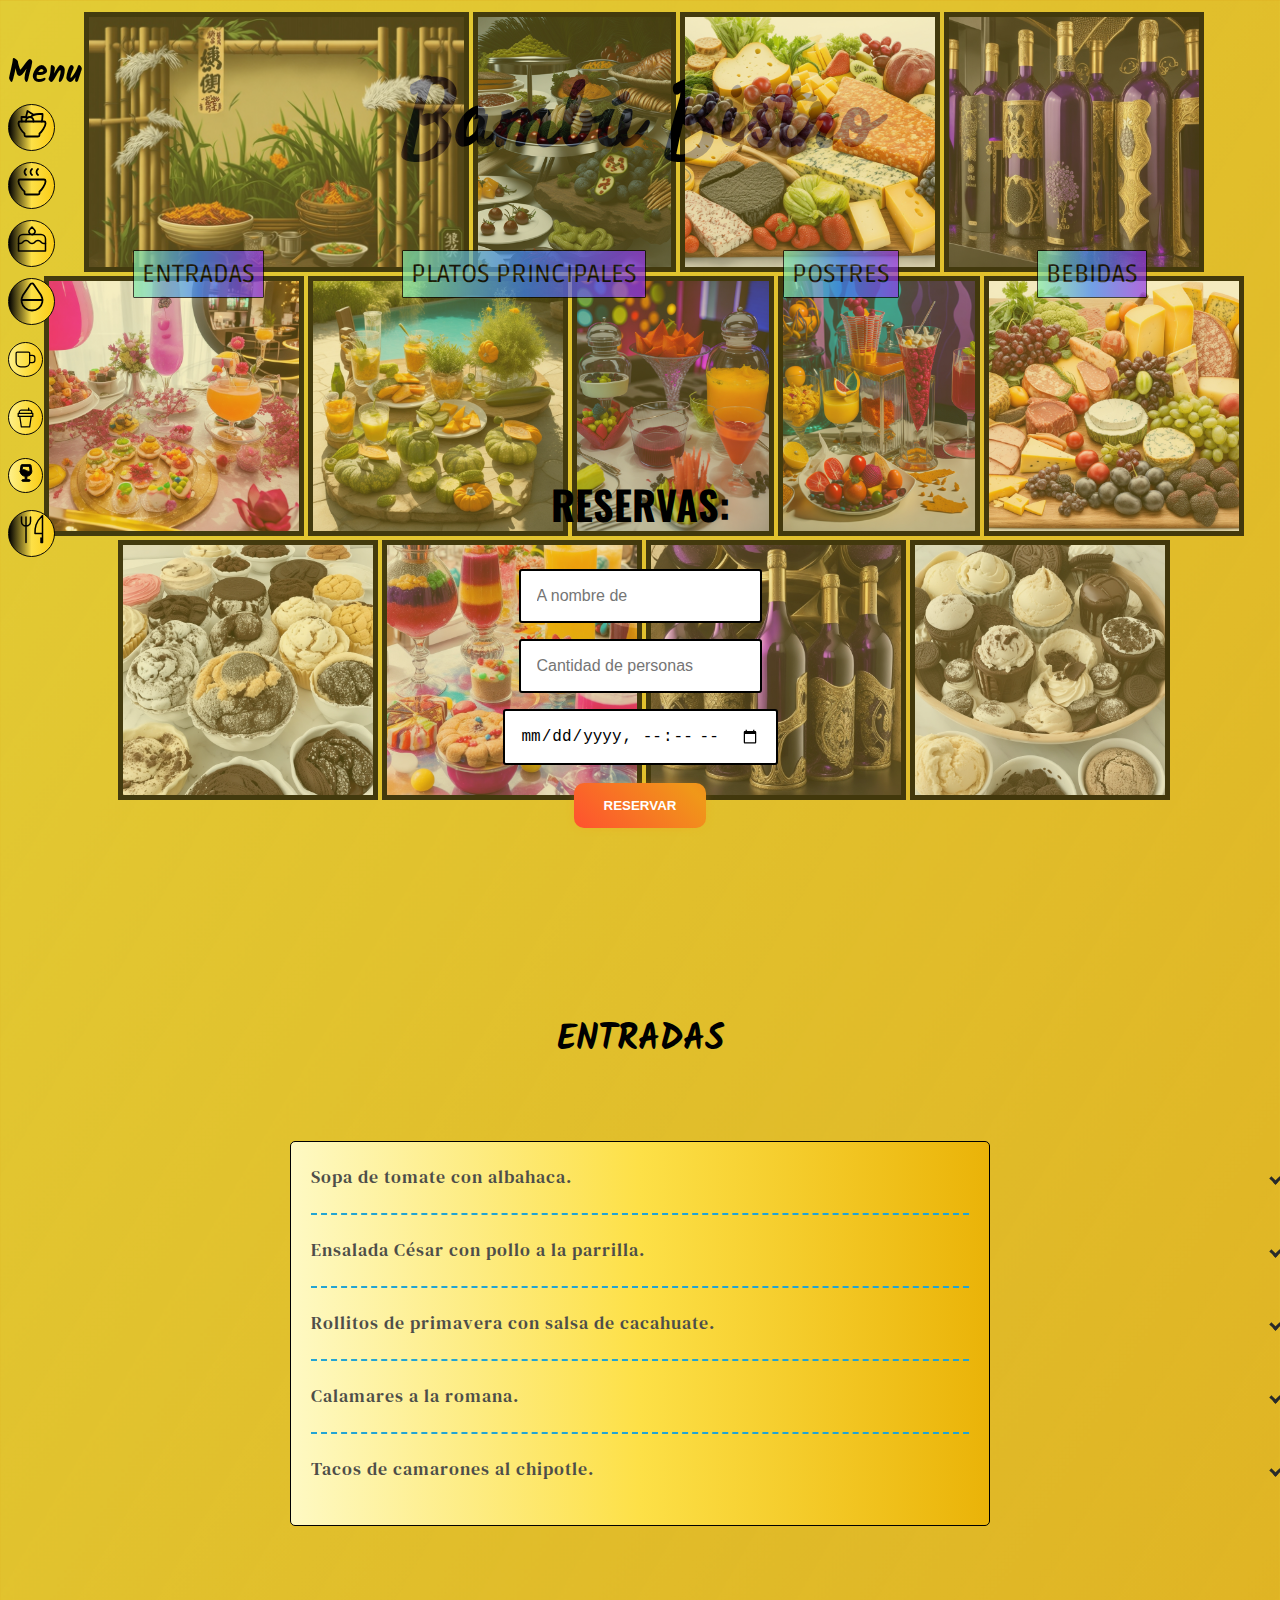
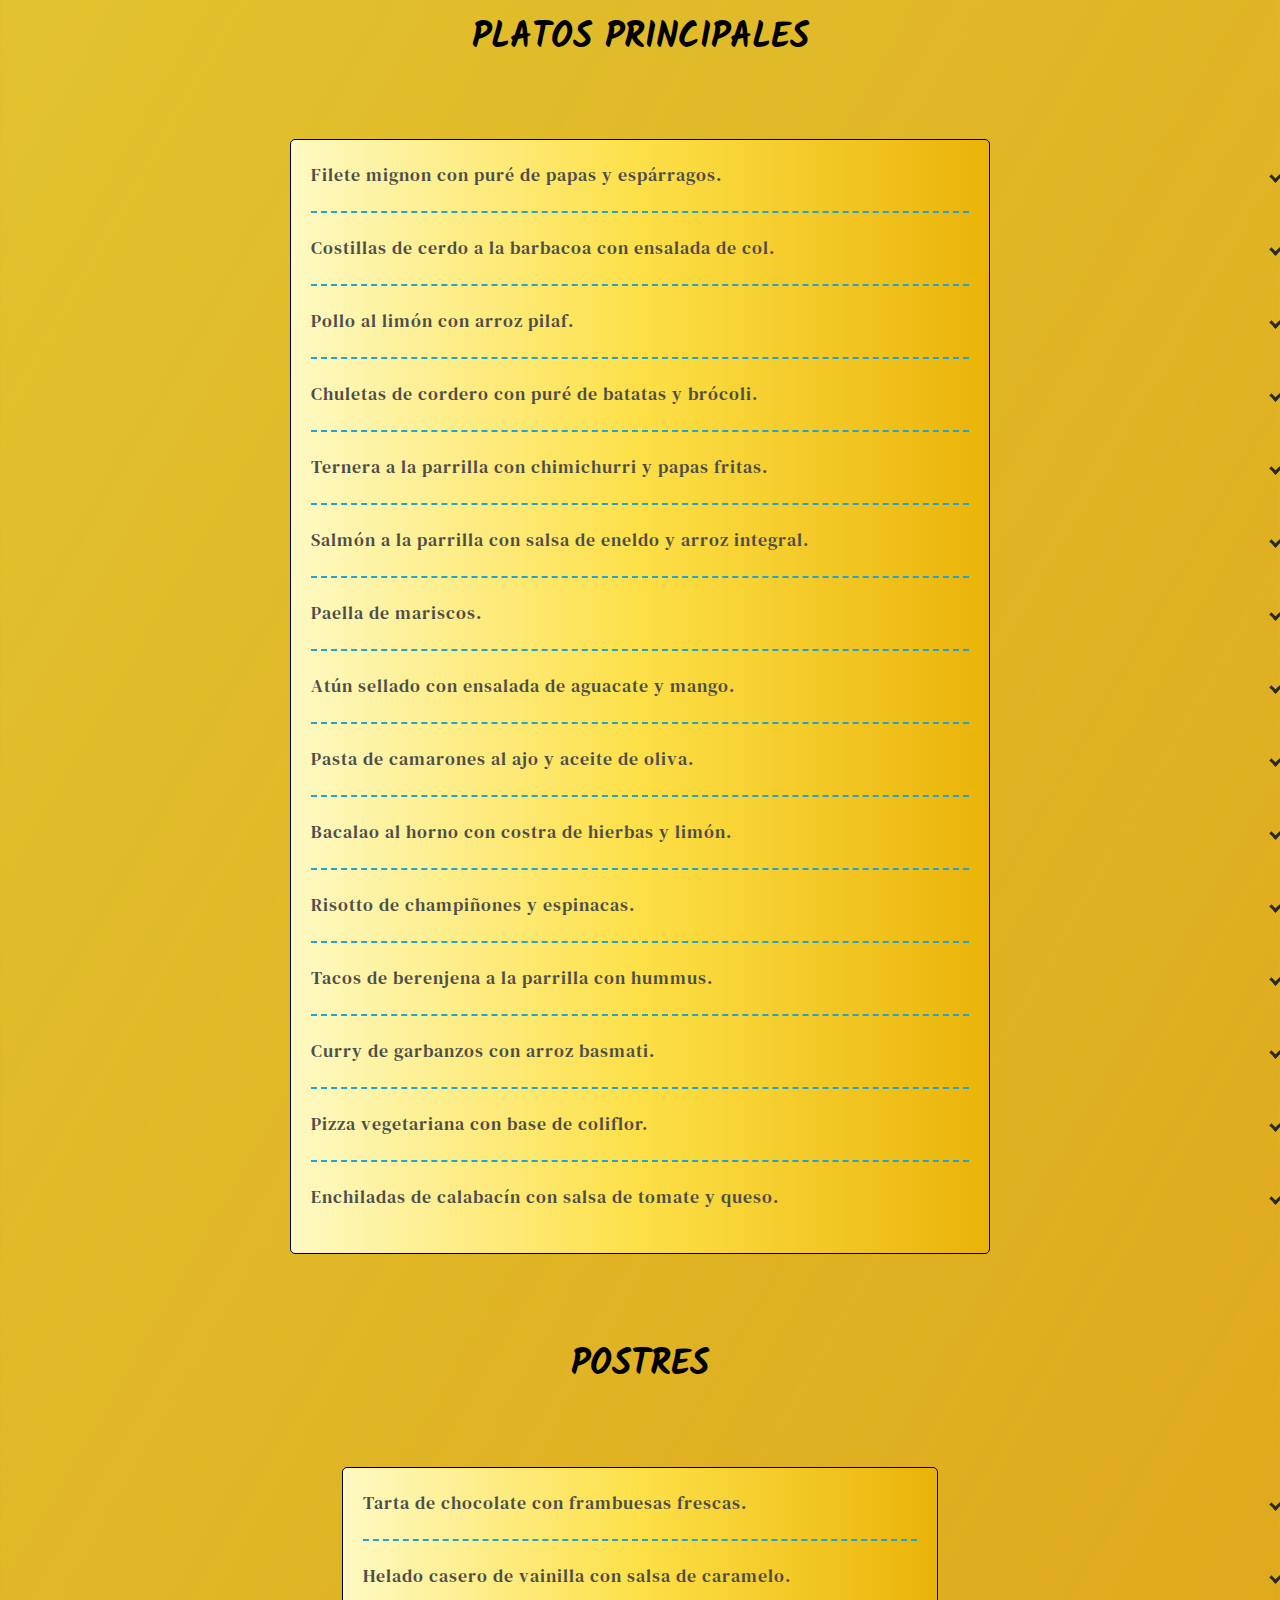
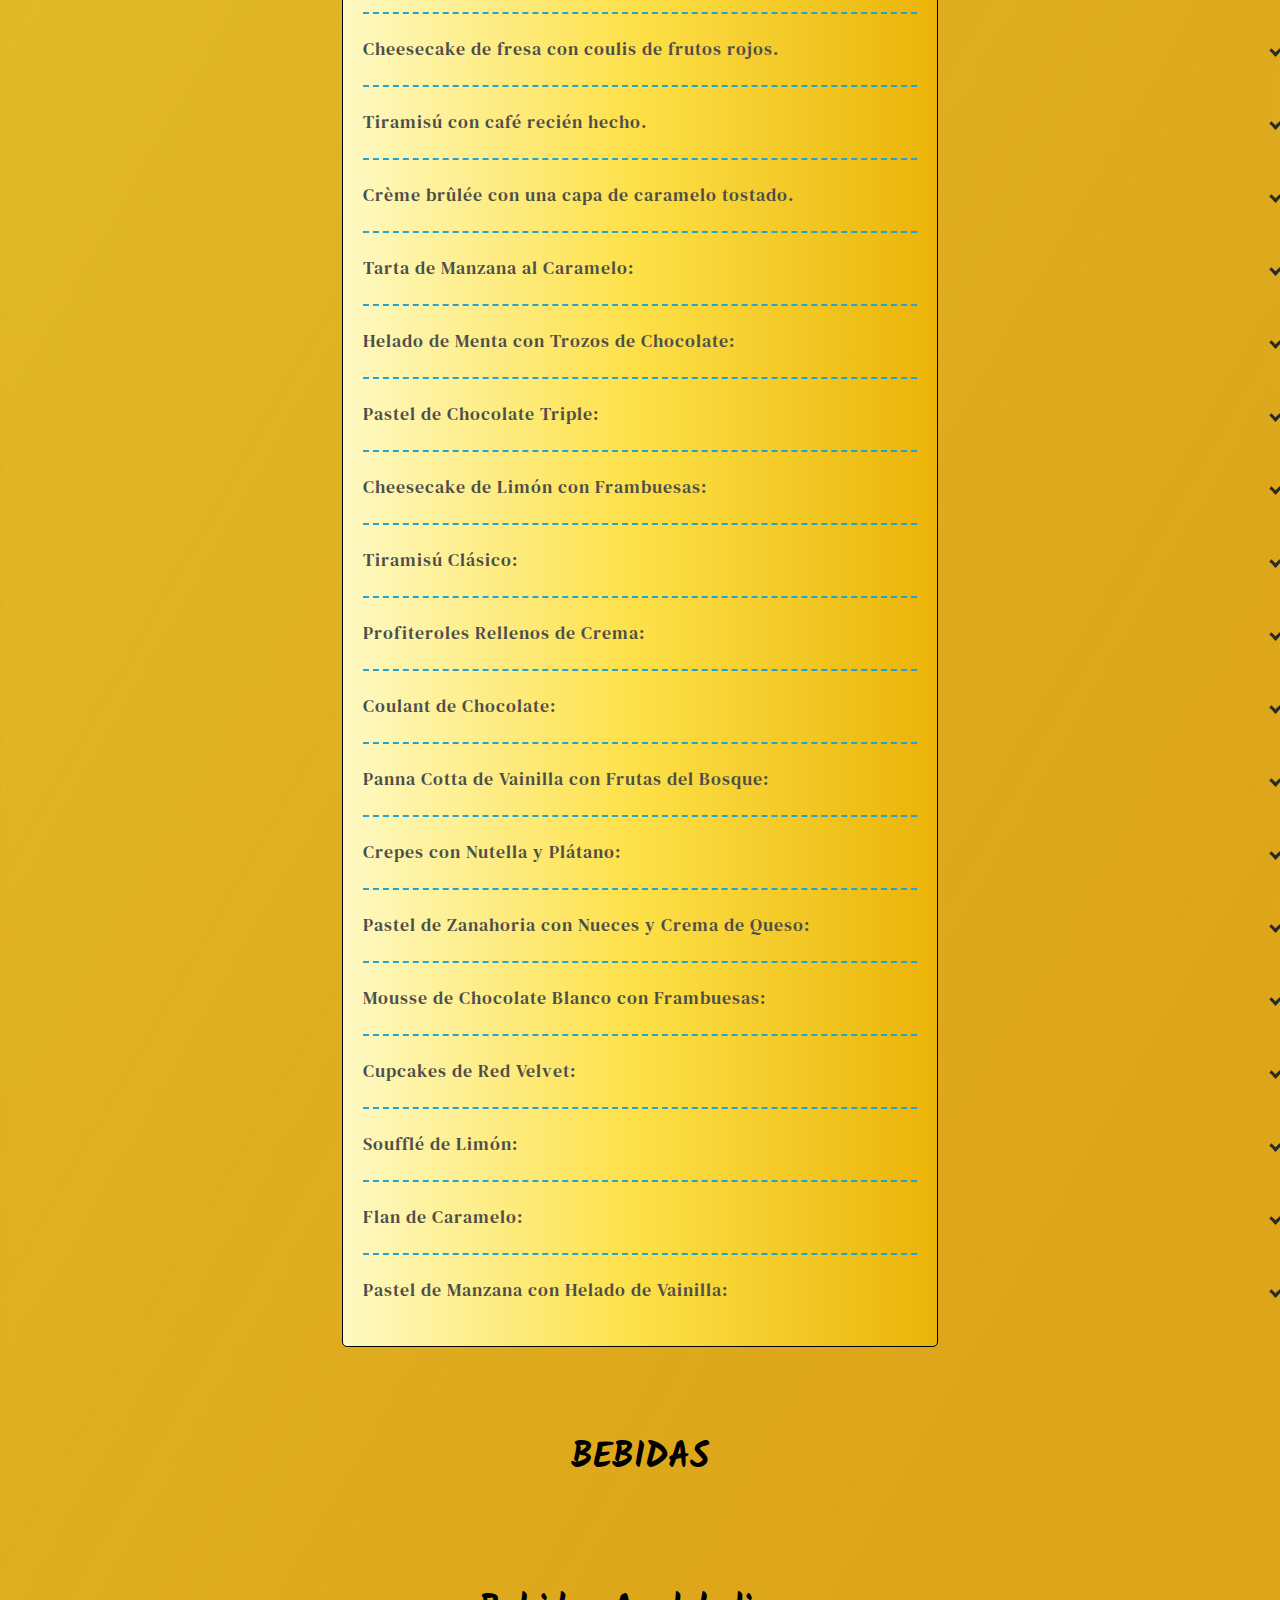
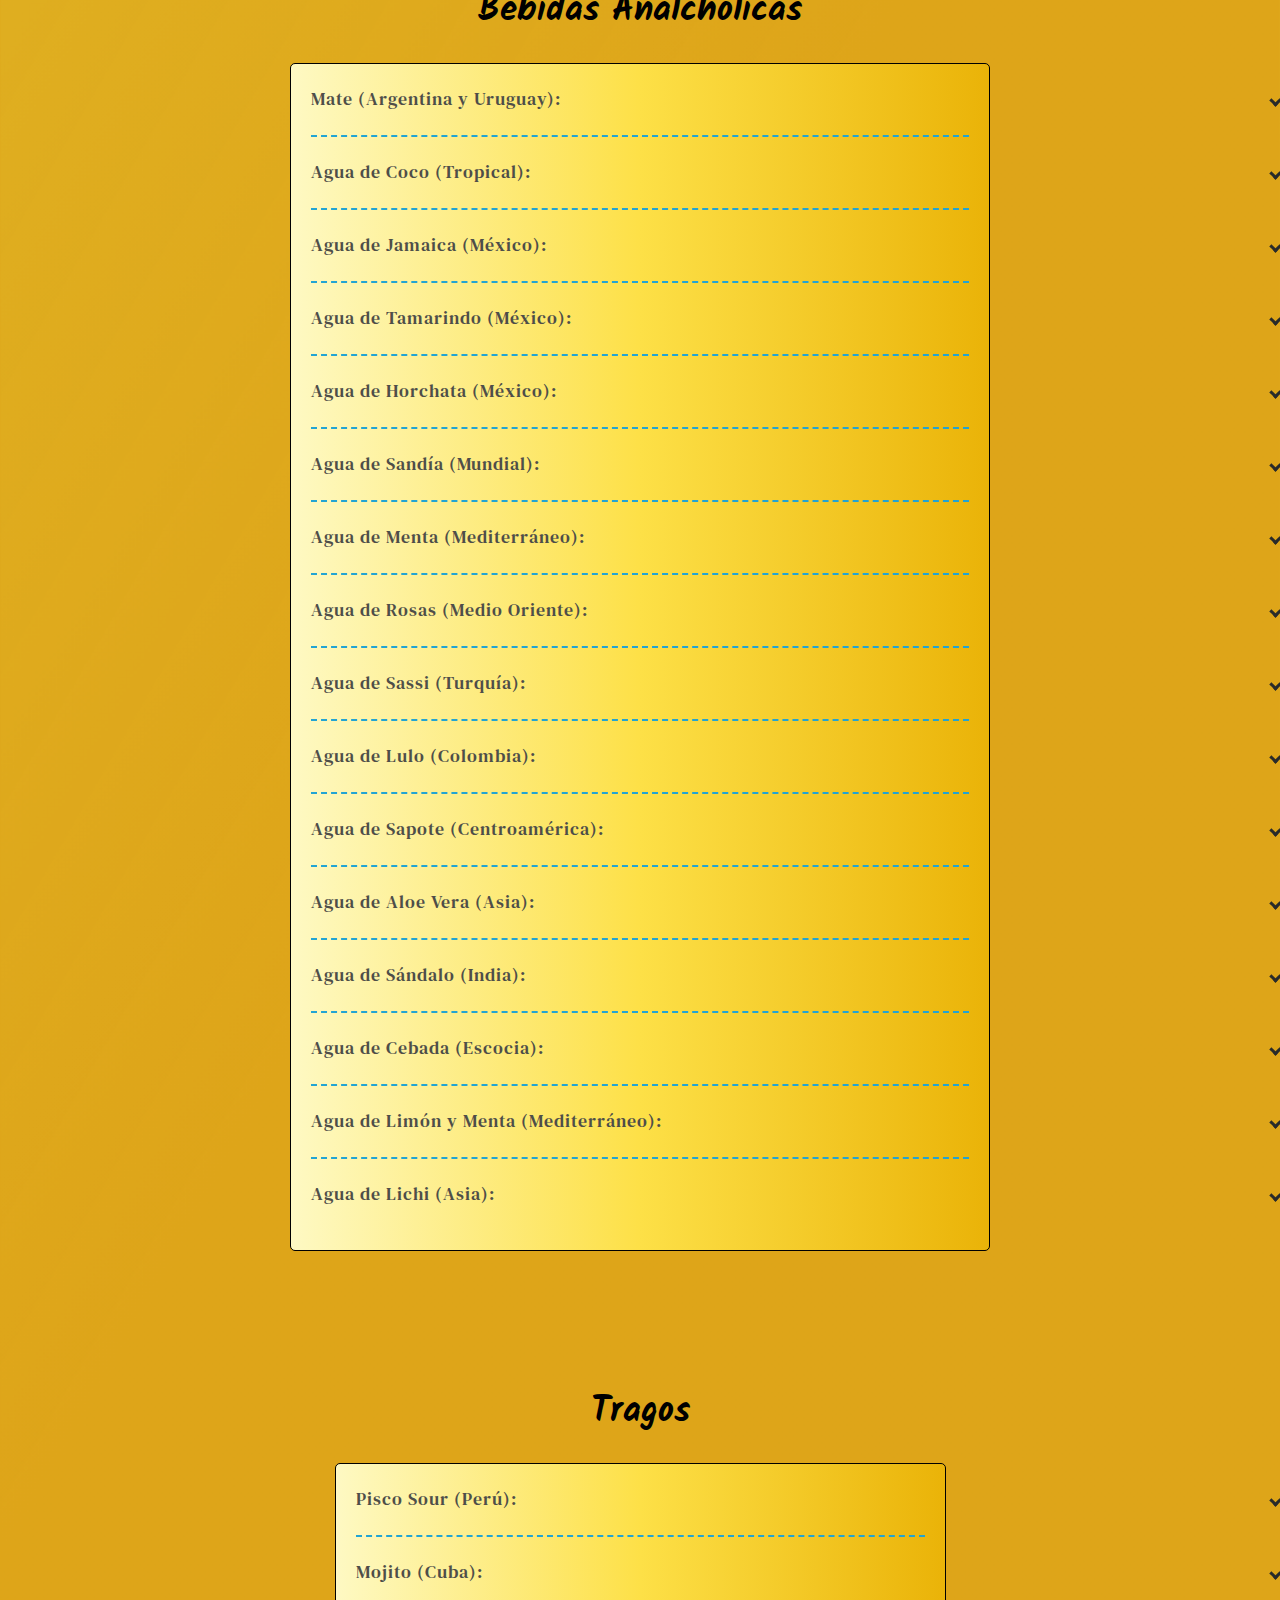
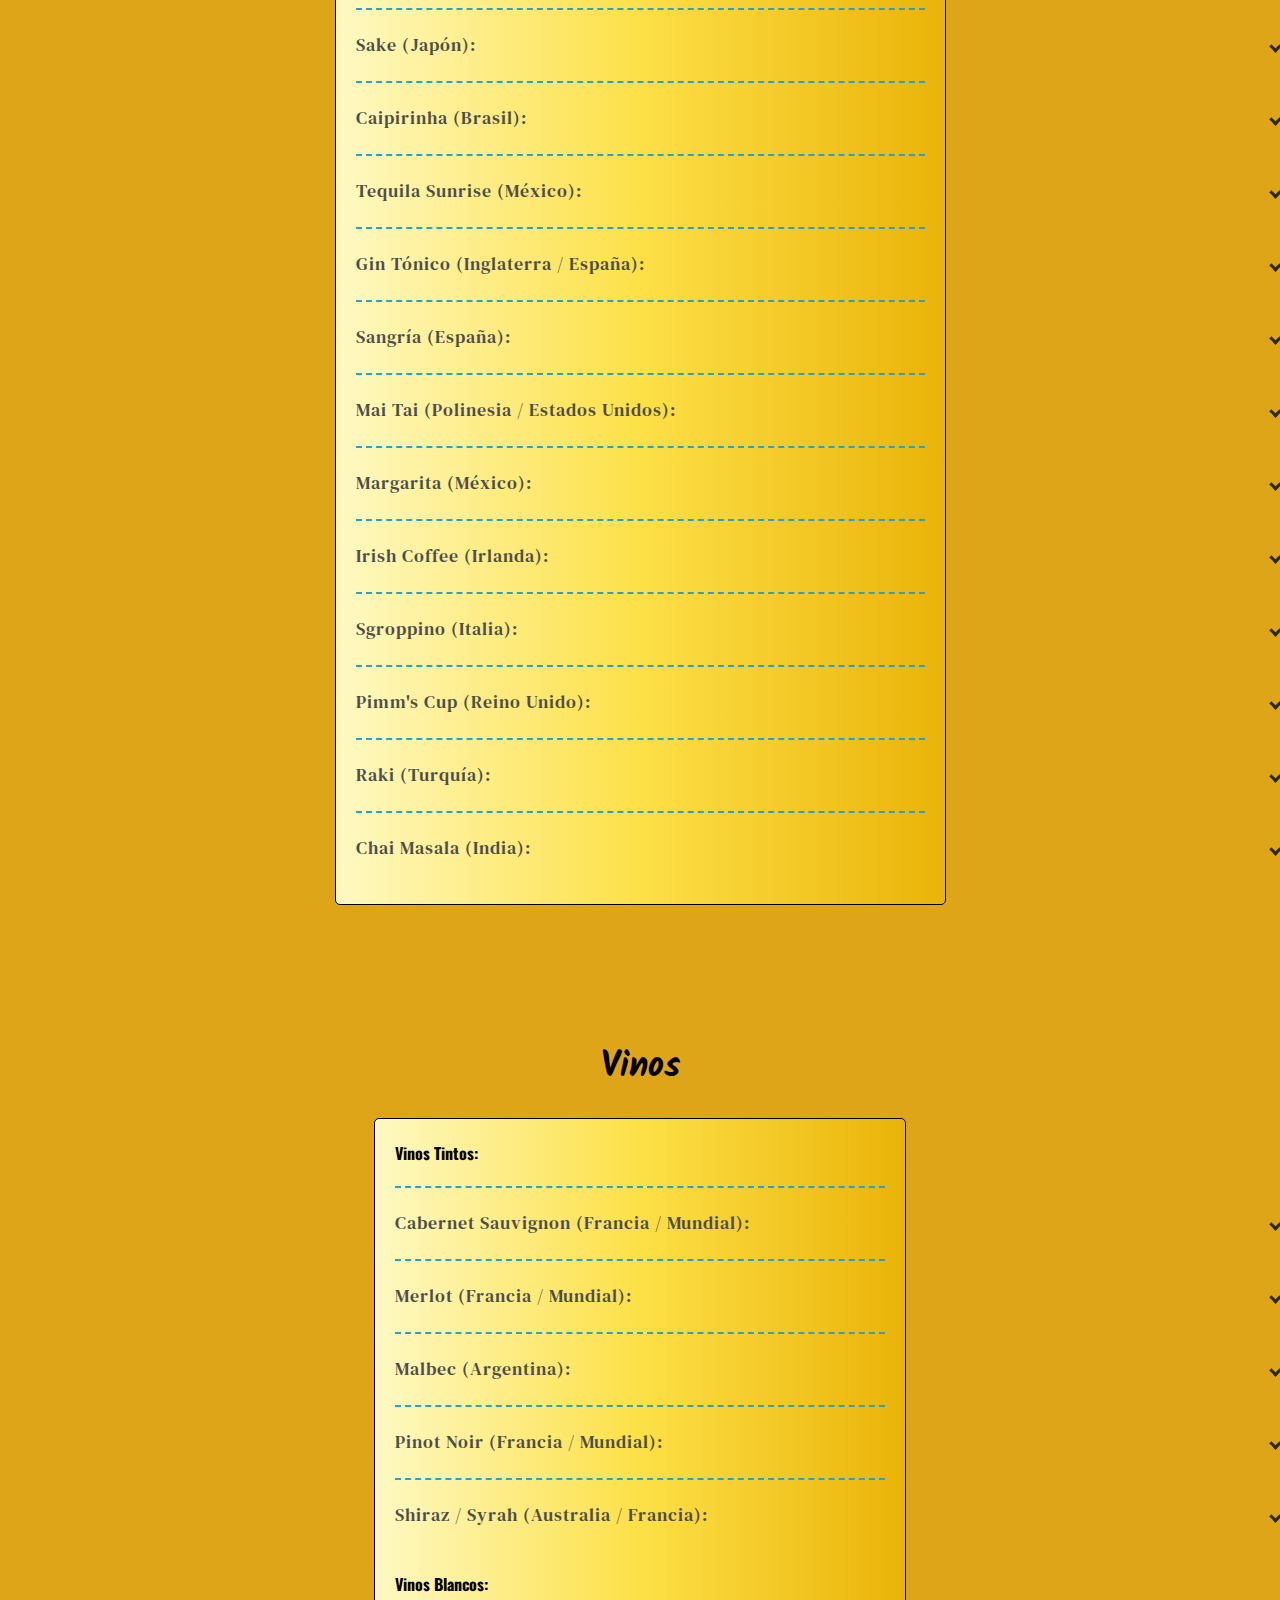
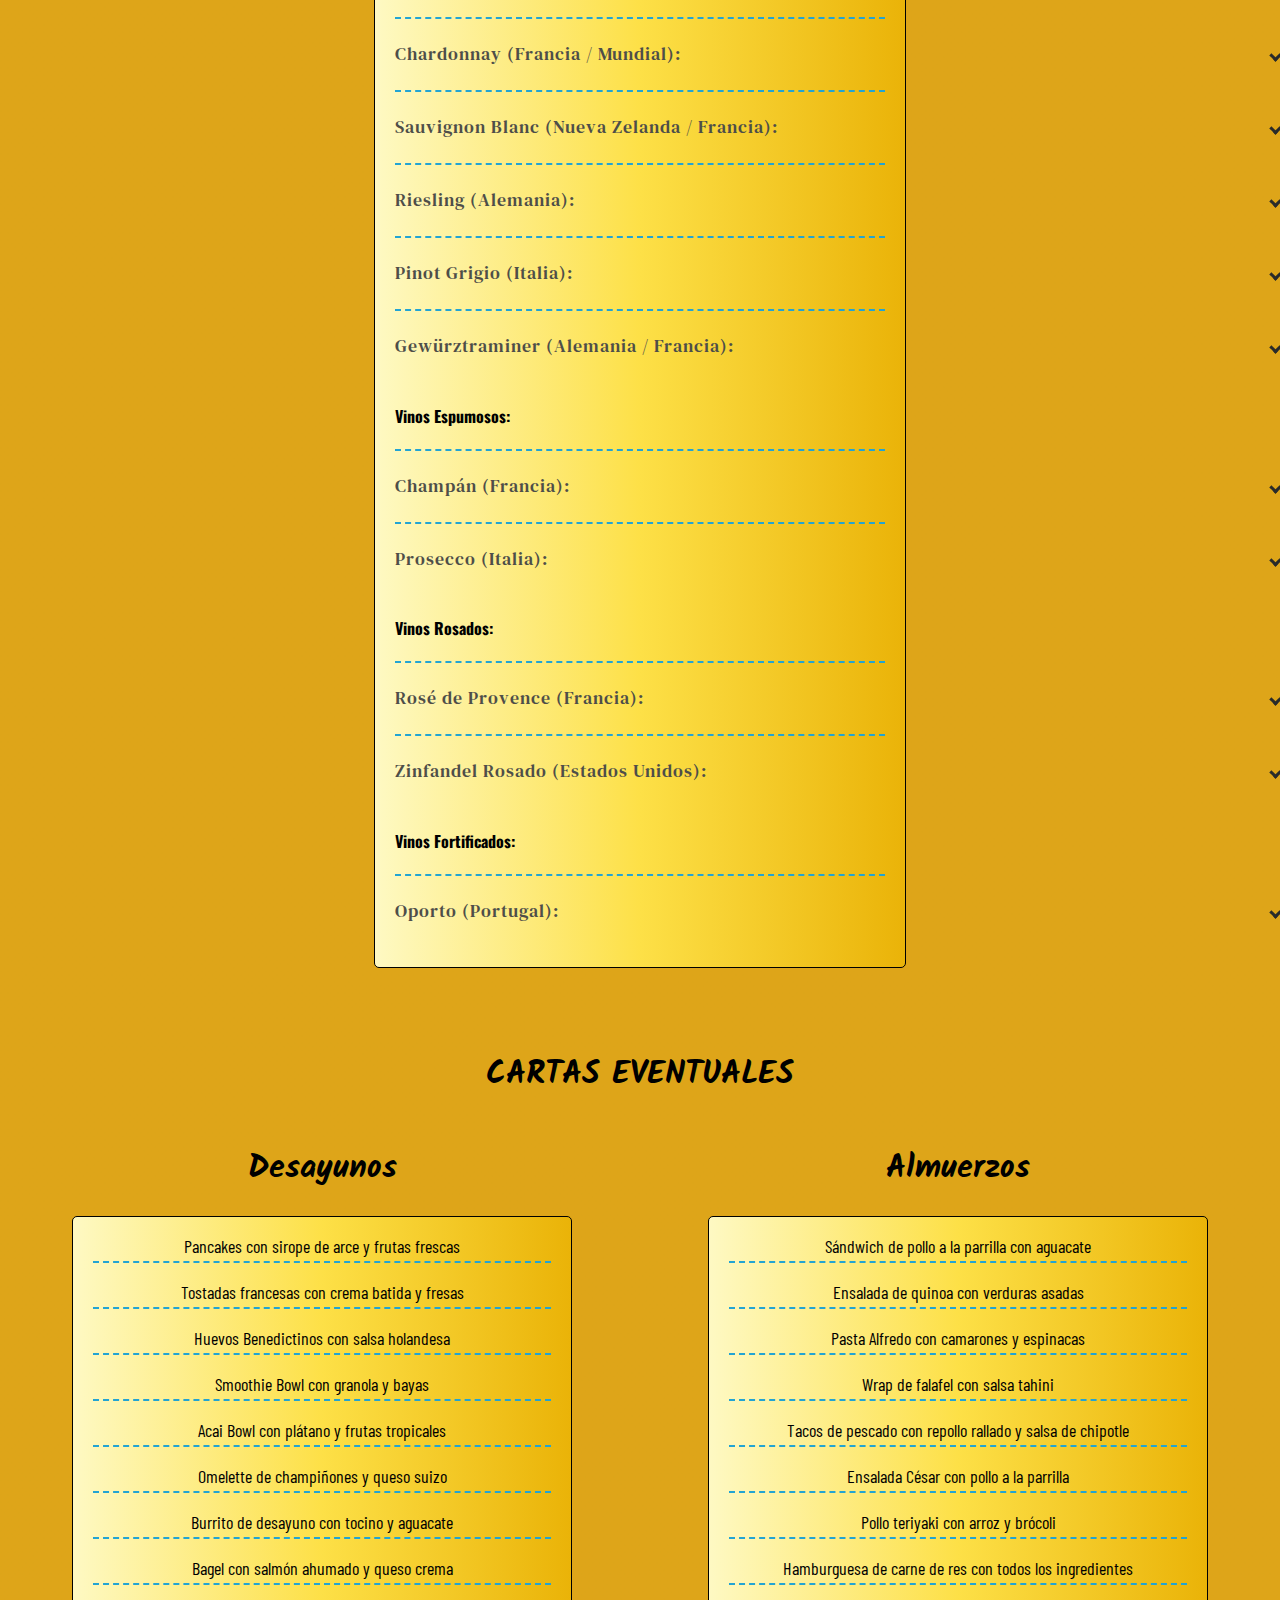
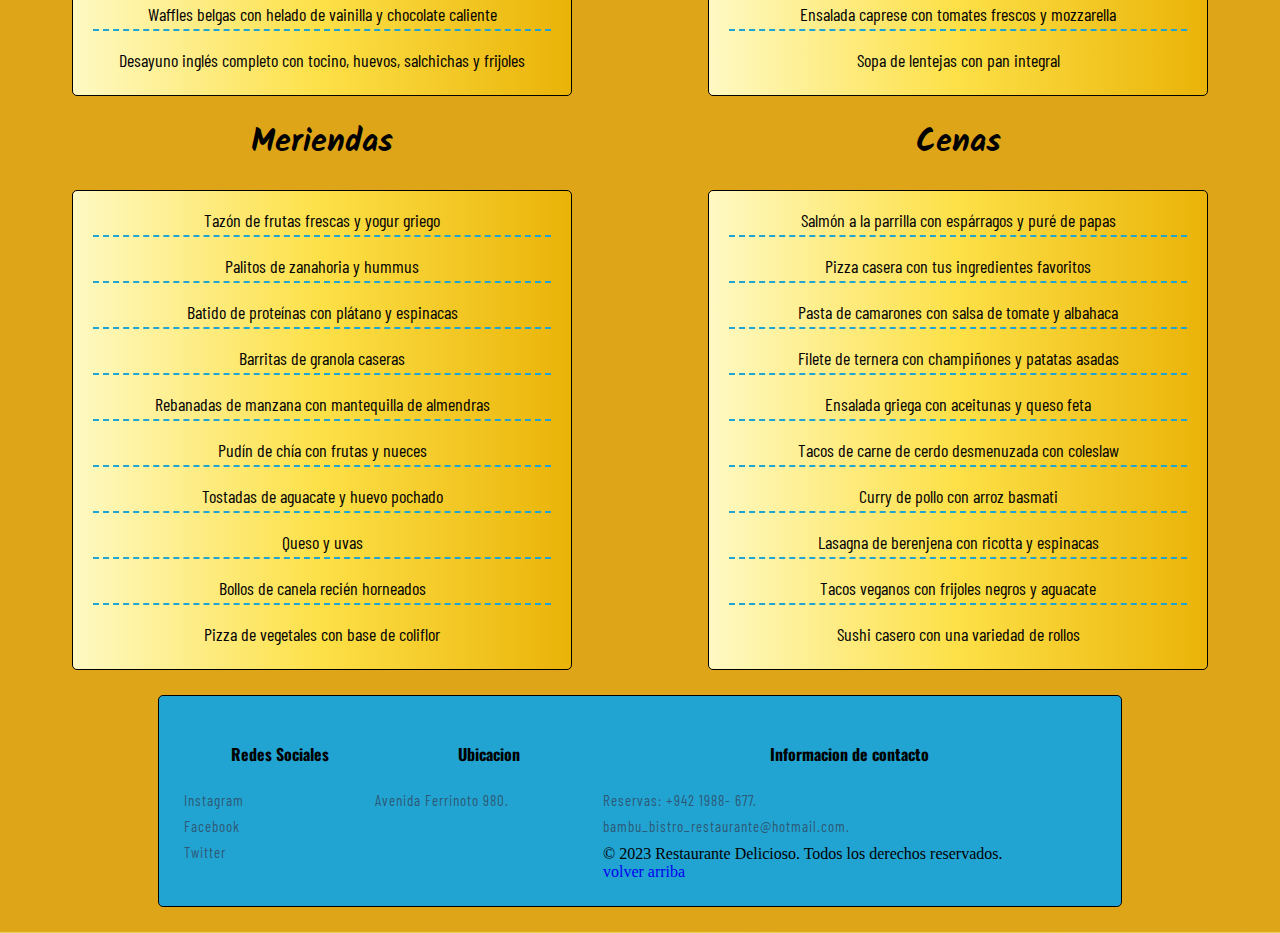
<file: Proyect_menu.html>
<!DOCTYPE html>
<html lang="en">

<head>
  <meta charset="UTF-8" />
  <meta name="viewport" content="width=device-width, initial-scale=1.0" />
  <!--# CSS: -->
  <link rel="stylesheet" href="./style.css" />
  <title>Proyecto Menu</title>
  <!--# fuentes: -->
  <style>
    @import url("https://fonts.googleapis.com/css2?family=Barlow+Condensed&family=DM+Serif+Text:ital@1&family=Kalam&family=Oswald&family=Ruda&family=Satisfy&display=swap");
  </style>
</head>

<body>
  <div class="galeria">
    <img src="./assets/img/banner.jpg" alt="" />
    <img src="./assets/img/manjares.jpg" alt="" />
    <img src="./assets/img/manjar (2).jpg" alt="" />
    <img src="./assets/img/vinos (2).jpg" alt="" />
    <img src="./assets/img/exotico (1).jpg" alt="" />
    <img src="./assets/img/bebidas (1).jpg" alt="" />
    <img src="./assets/img/tragos (1).jpg" alt="" />
    <img src="./assets/img/tragos (2).jpg" alt="" />
    <img src="./assets/img/manjar (1).jpg" alt="" />
    <img src="./assets/img/postres (2).jpg" alt="" />
    <img src="./assets/img/exotico (2).jpg" alt="" />
    <img src="./assets/img/vinos (1).jpg" alt="" />
    <img src="./assets/img/postres (1).jpg" alt="" />
  </div>

  <h1 id="nombre_local">Bambú Bistro</h1>
  <nav id="navegacion">
    <a href="#entradas">ENTRADAS</a>
    <a href="#platos-principales">PLATOS PRINCIPALES</a>
    <a href="#postres">POSTRES</a>
    <a href="#bebidas">BEBIDAS</a>
  </nav>

  <main>
    <aside id="menu_flotante">
      <h1>Menu</h1>
      <article class="item-menu-flotante">
        <div class="pelota">
          <a href="#entradas">
            <svg xmlns="http://www.w3.org/2000/svg"  width="36" height="36"
              viewBox="0 0 24 24" stroke-width="1.2" stroke="currentColor" fill="none" stroke-linecap="round"
              stroke-linejoin="round">
              <path stroke="none" d="M0 0h24v24H0z" fill="none" />
              <path
                d="M4 11h16a1 1 0 0 1 1 1v.5c0 1.5 -2.517 5.573 -4 6.5v1a1 1 0 0 1 -1 1h-8a1 1 0 0 1 -1 -1v-1c-1.687 -1.054 -4 -5 -4 -6.5v-.5a1 1 0 0 1 1 -1z" />
              <path d="M18.5 11c.351 -1.017 .426 -2.236 .5 -3.714v-1.286h-2.256c-2.83 0 -4.616 .804 -5.64 2.076" />
              <path d="M5.255 11.008a12.204 12.204 0 0 1 -.255 -2.008v-1h1.755c.98 0 1.801 .124 2.479 .35" />
              <path d="M8 8l1 -4l4 2.5" />
              <path d="M13 11v-.5a2.5 2.5 0 1 0 -5 0v.5" />
            </svg>
          </a>
        </div>
        <p class="text-menu">Entradas</p>
      </article>

      <article class="item-menu-flotante">
        <div class="pelota">
          <a href="#platos-principales">
            <svg xmlns="http://www.w3.org/2000/svg"  width="36" height="36"
              viewBox="0 0 24 24" stroke-width="1.2" stroke="currentColor" fill="none" stroke-linecap="round"
              stroke-linejoin="round">
              <path stroke="none" d="M0 0h24v24H0z" fill="none" />
              <path
                d="M4 11h16a1 1 0 0 1 1 1v.5c0 1.5 -2.517 5.573 -4 6.5v1a1 1 0 0 1 -1 1h-8a1 1 0 0 1 -1 -1v-1c-1.687 -1.054 -4 -5 -4 -6.5v-.5a1 1 0 0 1 1 -1z" />
              <path d="M12 4a2.4 2.4 0 0 0 -1 2a2.4 2.4 0 0 0 1 2" />
              <path d="M16 4a2.4 2.4 0 0 0 -1 2a2.4 2.4 0 0 0 1 2" />
              <path d="M8 4a2.4 2.4 0 0 0 -1 2a2.4 2.4 0 0 0 1 2" />
            </svg>
          </a>
        </div>
        <p class="text-menu">Platos Principales</p>
      </article>
      </div>
      <div class="item-menu-flotante">
        <article class="item-menu-flotante">
          <div class="pelota">
            <a href="#postres">
              <svg xmlns="http://www.w3.org/2000/svg" width="36" height="36" viewBox="0 0 24 24" stroke-width="1.2.2"
                stroke="currentColor" fill="none" stroke-linecap="round" stroke-linejoin="round">
                <path stroke="none" d="M0 0h24v24H0z" fill="none" />
                <path d="M3 20h18v-8a3 3 0 0 0 -3 -3h-12a3 3 0 0 0 -3 3v8z" />
                <path
                  d="M3 14.803c.312 .135 .654 .204 1 .197a2.4 2.4 0 0 0 2 -1a2.4 2.4 0 0 1 2 -1a2.4 2.4 0 0 1 2 1a2.4 2.4 0 0 0 2 1a2.4 2.4 0 0 0 2 -1a2.4 2.4 0 0 1 2 -1a2.4 2.4 0 0 1 2 1a2.4 2.4 0 0 0 2 1c.35 .007 .692 -.062 1 -.197" />
                <path d="M12 4l1.465 1.638a2 2 0 1 1 -3.015 .099l1.55 -1.737z" />
              </svg>
            </a>
          </div>
          <p class="text-menu">Postres</p>
      </div>
      </article>
      <article class="item-menu-flotante">

        <div class="pelota">
          <a href="#bebidas">
            <svg xmlns="http://www.w3.org/2000/svg" width="36" height="36" viewBox="0 0 24 24" stroke-width="1.2"
              stroke="currentColor" fill="none" stroke-linecap="round" stroke-linejoin="round">
              <path stroke="none" d="M0 0h24v24H0z" fill="none" />
              <path
                d="M7.502 19.423c2.602 2.105 6.395 2.105 8.996 0c2.602 -2.105 3.262 -5.708 1.566 -8.546l-4.89 -7.26c-.42 -.625 -1.287 -.803 -1.936 -.397a1.376 1.376 0 0 0 -.41 .397l-4.893 7.26c-1.695 2.838 -1.035 6.441 1.567 8.546z" />
              <path d="M5 14h14" />
            </svg>

          </a>
        </div>
        <p class="text-menu">Bebidas</p>
      </article>

      <section class="pelotitas-conteiner">
      <article class="item-menu-flotante">
        <div class="pelotita">
          <a href="#Analcholicas">
            <svg xmlns="http://www.w3.org/2000/svg"  
              viewBox="0 0 24 24" stroke-width="1.2" stroke="currentColor" fill="none" stroke-linecap="round"
              stroke-linejoin="round">
              <path stroke="none" d="M0 0h24v24H0z" fill="none" />
              <path
                d="M4.083 5h10.834a1.08 1.08 0 0 1 1.083 1.077v8.615c0 2.38 -1.94 4.308 -4.333 4.308h-4.334c-2.393 0 -4.333 -1.929 -4.333 -4.308v-8.615a1.08 1.08 0 0 1 1.083 -1.077" />
              <path d="M16 8h2.5c1.38 0 2.5 1.045 2.5 2.333v2.334c0 1.288 -1.12 2.333 -2.5 2.333h-2.5" />
            </svg>
          </a>
        </div>
        <p class="text-menu">Analcholicas</p>
      </article>

      <article class="item-menu-flotante">
        <div class="pelotita">
          <a href="#Tragos">
            <svg xmlns="http://www.w3.org/2000/svg"  
              viewBox="0 0 24 24" stroke-width="1.2" stroke="currentColor" fill="none" stroke-linecap="round"
              stroke-linejoin="round">
              <path stroke="none" d="M0 0h24v24H0z" fill="none" />
              <path d="M5 11h14v-3h-14z" />
              <path d="M17.5 11l-1.5 10h-8l-1.5 -10" />
              <path d="M6 8v-1a2 2 0 0 1 2 -2h8a2 2 0 0 1 2 2v1" />
              <path d="M15 5v-2" />
            </svg>
          </a>
        </div>
        <p class="text-menu">Tragos</p>
      </article>
      <article class="item-menu-flotante">
        <div class="pelotita">
          <a href="#Vinos">
            <svg xmlns="http://www.w3.org/2000/svg"  width="20"
              viewBox="0 0 24 24" stroke-width="1" stroke="currentColor" fill="none" stroke-linecap="round"
              stroke-linejoin="round">
              <path stroke="none" d="M0 0h24v24H0z" fill="none" />
              <path
                d="M5.004 10.229l-.003 -.186l.001 -.113l.008 -.071l1 -7a1 1 0 0 1 .877 -.853l.113 -.006h10a1 1 0 0 1 .968 .747l.022 .112l1.006 7.05l.004 .091c0 3.226 -2.56 5.564 -6 5.945v4.055h3a1 1 0 0 1 .117 1.993l-.117 .007h-8a1 1 0 0 1 -.117 -1.993l.117 -.007h3v-4.055c-3.358 -.371 -5.878 -2.609 -5.996 -5.716zm11.129 -6.229h-8.267l-.607 4.258a6.001 6.001 0 0 1 5.125 .787l.216 .155a4 4 0 0 0 4.32 .31l-.787 -5.51z"
                stroke-width="1.2" fill="currentColor" />
            </svg>
          </a>
        </div>
        <p class="text-menu">Vinos</p>
      </article>
    </section>
      <article class="item-menu-flotante">
        <div class="pelota">
          <a href="#cartas_eventuales">
            <svg xmlns="http://www.w3.org/2000/svg"  width="36"
              viewBox="0 0 24 24"  stroke="currentColor" fill="none"
              stroke-linecap="round" stroke-linejoin="round">
              <path stroke="none" d="M0 0h24v24H0z" fill="none" />
              <path d="M19 3v12h-5c-.023 -3.681 .184 -7.406 5 -12zm0 12v6h-1v-3m-10 -14v17m-3 -17v3a3 3 0 1 0 6 0v-3" />
            </svg>

          </a>
        </div>
        <p class="text-menu">Cartas eventuales</p>
      </article>
    </aside>

    <div id="formulario_reservas">
      <h1>RESERVAS:</h1>
      <form action="mailto:direcciondelcorreo@correo.com" method="post">
        <input placeholder="A nombre de" type="text" name="nombre" />
        <input placeholder="Cantidad de personas" type="number" name="cantidad" />
        <input type="datetime-local" />
        <button class="btn-reservas">RESERVAR</button>
      </form>
    </div>
    <section id="cartas_habituales">
      <h1 id="entradas">ENTRADAS</h1>
      <article class="accordion-menu">
        <ul>
          <li>
            <input type="checkbox" checked />
            <i class="arrow"></i>
            <h2>Sopa de tomate con albahaca.</h2>
            <p>
              Una sopa reconfortante y cremosa a base de tomates maduros y
              albahaca fresca, con un toque de suavidad y sabor herbáceo.
            </p>
          </li>
          <li>
            <input type="checkbox" checked />
            <i class="arrow"></i>
            <h2>Ensalada César con pollo a la parrilla.</h2>
            <p>
              Una ensalada clásica con hojas de lechuga crujientes, crutones,
              queso parmesano rallado y tiras de pollo a la parrilla, todo
              ello aderezado con una cremosa y sabrosa salsa César.
            </p>
          </li>
          <li>
            <input type="checkbox" checked />
            <i class="arrow"></i>
            <h2>Rollitos de primavera con salsa de cacahuate.</h2>
            <p>
              Rollitos rellenos de vegetales frescos, camarones o pollo,
              envueltos en papel de arroz y acompañados de una salsa de
              cacahuate agridulce, creando una combinación crujiente y
              deliciosa.
            </p>
          </li>
          <li>
            <input type="checkbox" checked />
            <i class="arrow"></i>
            <h2>Calamares a la romana.</h2>
            <p>
              Calamares tiernos y rebozados en una masa ligera, fritos hasta
              obtener un exterior dorado y crujiente, servidos con una salsa
              de inmersión para un toque adicional de sabor.
            </p>
          </li>
          <li>
            <input type="checkbox" checked />
            <i class="arrow"></i>
            <h2>Tacos de camarones al chipotle.</h2>
            <p>
              Camarones a la parrilla en una salsa de chipotle ahumado,
              servidos en tortillas de maíz o harina con ingredientes frescos
              y sabrosos, creando una explosión de sabores picantes y
              deliciosos.
            </p>
          </li>
        </ul>
      </article>

      <h1 id="platos-principales">PLATOS PRINCIPALES</h1>
      <article class="accordion-menu">
        <ul>
          <li>
            <input type="checkbox" checked />
            <i class="arrow"></i>
            <h2>Filete mignon con puré de papas y espárragos.</h2>
            <p>
              Un corte de carne tierno y jugoso, acompañado de un suave puré
              de papas y espárragos frescos, todo bañado en un exquisito jugo
              de carne.
            </p>
          </li>
          <li>
            <input type="checkbox" checked />
            <i class="arrow"></i>
            <h2>Costillas de cerdo a la barbacoa con ensalada de col.</h2>
            <p>
              Costillas de cerdo cocinadas a la parrilla con una sabrosa salsa
              barbacoa, servidas con una refrescante ensalada de col
              crujiente.
            </p>
          </li>
          <li>
            <input type="checkbox" checked />
            <i class="arrow"></i>
            <h2>Pollo al limón con arroz pilaf.</h2>
            <p>
              Trozos de pollo marinados en limón y hierbas, acompañados de
              arroz pilaf fragante y esponjoso.
            </p>
          </li>
          <li>
            <input type="checkbox" checked />
            <i class="arrow"></i>
            <h2>Chuletas de cordero con puré de batatas y brócoli.</h2>
            <p>
              Jugosas chuletas de cordero a la parrilla, servidas con un puré
              suave de batatas y brócoli al vapor.
            </p>
          </li>
          <li>
            <input type="checkbox" checked />
            <i class="arrow"></i>
            <h2>Ternera a la parrilla con chimichurri y papas fritas.</h2>
            <p>
              Ternera a la parrilla con chimichurri fresco y papas fritas
              crujientes, una combinación de sabores argentinos clásicos.
            </p>
          </li>
          <li>
            <input type="checkbox" checked />
            <i class="arrow"></i>
            <h2>
              Salmón a la parrilla con salsa de eneldo y arroz integral.
            </h2>
            <p>
              Filete de salmón a la parrilla con una salsa de eneldo cremosa y
              arroz integral de grano entero, una opción saludable y sabrosa.
            </p>
          </li>
          <li>
            <input type="checkbox" checked />
            <i class="arrow"></i>
            <h2>Paella de mariscos.</h2>
            <p>
              Un plato español tradicional con arroz, mariscos variados,
              azafrán y condimentos, cocinado a fuego lento para una explosión
              de sabores.
            </p>
          </li>
          <li>
            <input type="checkbox" checked />
            <i class="arrow"></i>
            <h2>Atún sellado con ensalada de aguacate y mango.</h2>
            <p>
              Atún sellado a la perfección, servido con una ensalada fresca de
              aguacate y mango, complementada por una vinagreta de cítricos.
            </p>
          </li>
          <li>
            <input type="checkbox" checked />
            <i class="arrow"></i>
            <h2>Pasta de camarones al ajo y aceite de oliva.</h2>
            <p>
              Pasta cocida al dente con camarones salteados en ajo y aceite de
              oliva, resaltando sabores mediterráneos.
            </p>
          </li>
          <li>
            <input type="checkbox" checked />
            <i class="arrow"></i>
            <h2>Bacalao al horno con costra de hierbas y limón.</h2>
            <p>
              Bacalao horneado con una costra de hierbas y ralladura de limón,
              una opción de pescado ligera y aromática.
            </p>
          </li>
          <li>
            <input type="checkbox" checked />
            <i class="arrow"></i>
            <h2>Risotto de champiñones y espinacas.</h2>
            <p>
              Arroz risotto cremoso cocido con champiñones, espinacas y queso
              parmesano, una delicia reconfortante.
            </p>
          </li>
          <li>
            <input type="checkbox" checked />
            <i class="arrow"></i>
            <h2>Tacos de berenjena a la parrilla con hummus.</h2>
            <p>
              Tacos vegetarianos con berenjena a la parrilla, rellenos de
              hummus, verduras frescas y hierbas aromáticas.
            </p>
          </li>
          <li>
            <input type="checkbox" checked />
            <i class="arrow"></i>
            <h2>Curry de garbanzos con arroz basmati.</h2>
            <p>
              Un plato vegano lleno de sabor con garbanzos en una salsa de
              curry fragante, servido con arroz basmati.
            </p>
          </li>
          <li>
            <input type="checkbox" checked />
            <i class="arrow"></i>
            <h2>Pizza vegetariana con base de coliflor.</h2>
            <p>
              Una pizza saludable con una base de coliflor crujiente y
              cubierta con una variedad de verduras frescas y queso derretido.
            </p>
          </li>
          <li>
            <input type="checkbox" checked />
            <i class="arrow"></i>
            <h2>Enchiladas de calabacín con salsa de tomate y queso.</h2>
            <p>
              Calabacines rellenos de queso y cubiertos con salsa de tomate y
              más queso derretido, una opción gratinada y deliciosa.
            </p>
          </li>
        </ul>
      </article>

      <h1 id="postres">POSTRES</h1>
      <article class="accordion-menu">
        <ul>
          <li>
            <input type="checkbox" checked />
            <i class="arrow"></i>
            <h2>Tarta de chocolate con frambuesas frescas.</h2>
            <p>
              Una tarta de chocolate con base de galleta y frambuesas frescas
              por encima.
            </p>
          </li>
          <li>
            <input type="checkbox" checked />
            <i class="arrow"></i>
            <h2>Helado casero de vainilla con salsa de caramelo.</h2>
            <p>
              Helado de vainilla casero acompañado de salsa de caramelo
              caliente.
            </p>
          </li>
          <li>
            <input type="checkbox" checked />
            <i class="arrow"></i>
            <h2>Cheesecake de fresa con coulis de frutos rojos.</h2>
            <p>
              Cheesecake con sabor a fresa, servido con coulis de frutos
              rojos.
            </p>
          </li>
          <li>
            <input type="checkbox" checked />
            <i class="arrow"></i>
            <h2>Tiramisú con café recién hecho.</h2>
            <p>Postre de capas con bizcocho de café y crema de mascarpone.</p>
          </li>
          <li>
            <input type="checkbox" checked />
            <i class="arrow"></i>
            <h2>Crème brûlée con una capa de caramelo tostado.</h2>
            <p>
              Crema de vainilla con caramelo crujiente en la parte superior.
            </p>
          </li>
          <li>
            <input type="checkbox" checked />
            <i class="arrow"></i>
            <h2>Tarta de Manzana al Caramelo:</h2>
            <p>
              Una tarta de manzana dulce y tierna con un glaseado de caramelo
              pegajoso por encima.
            </p>
          </li>
          <li>
            <input type="checkbox" checked />
            <i class="arrow"></i>
            <h2>Helado de Menta con Trozos de Chocolate:</h2>
            <p>
              Helado de menta refrescante mezclado con trozos de chocolate
              negro.
            </p>
          </li>
          <li>
            <input type="checkbox" checked />
            <i class="arrow"></i>
            <h2>Pastel de Chocolate Triple:</h2>
            <p>
              Un pastel de chocolate decadente con tres capas de chocolate y
              un glaseado suave.
            </p>
          </li>
          <li>
            <input type="checkbox" checked />
            <i class="arrow"></i>
            <h2>Cheesecake de Limón con Frambuesas:</h2>
            <p>
              Un cheesecake cremoso con un toque de limón y una capa de
              frambuesas frescas.
            </p>
          </li>
          <li>
            <input type="checkbox" checked />
            <i class="arrow"></i>
            <h2>Tiramisú Clásico:</h2>
            <p>
              Un postre italiano tradicional hecho con capas de café,
              mascarpone y bizcochos de soletilla.
            </p>
          </li>
          <li>
            <input type="checkbox" checked />
            <i class="arrow"></i>
            <h2>Profiteroles Rellenos de Crema:</h2>
            <p>
              Pequeños pasteles de choux rellenos de crema batida y cubiertos
              con chocolate caliente.
            </p>
          </li>
          <li>
            <input type="checkbox" checked />
            <i class="arrow"></i>
            <h2>Coulant de Chocolate:</h2>
            <p>
              Un bizcocho de chocolate caliente con un corazón de chocolate
              líquido en su interior.
            </p>
          </li>
          <li>
            <input type="checkbox" checked />
            <i class="arrow"></i>
            <h2>Panna Cotta de Vainilla con Frutas del Bosque:</h2>
            <p>
              Un postre italiano de crema de vainilla con una capa de frutas
              del bosque.
            </p>
          </li>
          <li>
            <input type="checkbox" checked />
            <i class="arrow"></i>
            <h2>Crepes con Nutella y Plátano:</h2>
            <p>Crepes delgados rellenos de Nutella y rodajas de plátano.</p>
          </li>
          <li>
            <input type="checkbox" checked />
            <i class="arrow"></i>
            <h2>Pastel de Zanahoria con Nueces y Crema de Queso:</h2>
            <p>
              Un pastel húmedo de zanahoria con nueces y una cobertura de
              crema de queso.
            </p>
          </li>
          <li>
            <input type="checkbox" checked />
            <i class="arrow"></i>
            <h2>Mousse de Chocolate Blanco con Frambuesas:</h2>
            <p>
              Mousse suave de chocolate blanco adornado con frambuesas
              frescas.
            </p>
          </li>
          <li>
            <input type="checkbox" checked />
            <i class="arrow"></i>
            <h2>Cupcakes de Red Velvet:</h2>
            <p>
              Cupcakes esponjosos de terciopelo rojo con un glaseado de queso
              crema.
            </p>
          </li>
          <li>
            <input type="checkbox" checked />
            <i class="arrow"></i>
            <h2>Soufflé de Limón:</h2>
            <p>
              Un soufflé ligero y aireado con sabor a limón y una capa de
              azúcar glas por encima.
            </p>
          </li>
          <li>
            <input type="checkbox" checked />
            <i class="arrow"></i>
            <h2>Flan de Caramelo:</h2>
            <p>Un postre clásico de flan con un rico caramelo líquido.</p>
          </li>
          <li>
            <input type="checkbox" checked />
            <i class="arrow"></i>
            <h2>Pastel de Manzana con Helado de Vainilla:</h2>
            <p>
              Un pastel de manzana tibio con una bola de helado de vainilla.
            </p>
          </li>
        </ul>
      </article>
      <h1 id="bebidas">BEBIDAS</h1>

      <article class="accordion-menu">
        <h1 id="Analcholicas">Bebidas Analcholicas</h1>
        <ul>
          <li>
            <input type="checkbox" checked />
            <i class="arrow"></i>
            <h2>Mate (Argentina y Uruguay):</h2>
            <p>
              Una infusión de yerba mate, tradicionalmente bebida con una
              bombilla de metal.
            </p>
          </li>
          <li>
            <input type="checkbox" checked />
            <i class="arrow"></i>
            <h2>Agua de Coco (Tropical):</h2>
            <p>
              Refrescante y natural, el agua de coco se extrae de los cocos
              frescos y es una bebida popular en muchas regiones tropicales.
            </p>
          </li>
          <li>
            <input type="checkbox" checked />
            <i class="arrow"></i>
            <h2>Agua de Jamaica (México):</h2>
            <p>
              Una bebida a base de flores de hibisco secas, que se elabora
              como una infusión fría y se endulza al gusto.
            </p>
          </li>
          <li>
            <input type="checkbox" checked />
            <i class="arrow"></i>
            <h2>Agua de Tamarindo (México):</h2>
            <p>
              Hecha a partir de pulpa de tamarindo, esta bebida tiene un sabor
              agridulce y es muy refrescante.
            </p>
          </li>
          <li>
            <input type="checkbox" checked />
            <i class="arrow"></i>
            <h2>Agua de Horchata (México):</h2>
            <p>
              Una bebida dulce hecha con arroz, canela y vainilla, que es
              cremosa y tiene un sabor único.
            </p>
          </li>
          <li>
            <input type="checkbox" checked />
            <i class="arrow"></i>
            <h2>Agua de Sandía (Mundial):</h2>
            <p>
              Una bebida simple y deliciosa hecha con jugo de sandía fresca y
              un toque de limón.
            </p>
          </li>
          <li>
            <input type="checkbox" checked />
            <i class="arrow"></i>
            <h2>Agua de Menta (Mediterráneo):</h2>
            <p>
              Agua infusionada con hojas de menta fresca, especialmente
              popular en el Mediterráneo como una bebida refrescante.
            </p>
          </li>
          <li>
            <input type="checkbox" checked />
            <i class="arrow"></i>
            <h2>Agua de Rosas (Medio Oriente):</h2>
            <p>
              Una bebida aromática elaborada con agua de rosas y azúcar, a
              menudo servida fría.
            </p>
          </li>
          <li>
            <input type="checkbox" checked />
            <i class="arrow"></i>
            <h2>Agua de Sassi (Turquía):</h2>
            <p>
              Un tipo de agua infusionada con hierbas y frutas, como manzana,
              menta y limón, para un sabor refrescante.
            </p>
          </li>
          <li>
            <input type="checkbox" checked />
            <i class="arrow"></i>
            <h2>Agua de Lulo (Colombia):</h2>
            <p>
              Hecha con la fruta de lulo, esta bebida tiene un sabor cítrico y
              un toque de dulzura.
            </p>
          </li>
          <li>
            <input type="checkbox" checked />
            <i class="arrow"></i>
            <h2>Agua de Sapote (Centroamérica):</h2>
            <p>
              Una bebida a base de pulpa de sapote, que tiene un sabor único y
              dulce.
            </p>
          </li>
          <li>
            <input type="checkbox" checked />
            <i class="arrow"></i>
            <h2>Agua de Aloe Vera (Asia):</h2>
            <p>
              El gel de aloe vera se mezcla con agua y se endulza ligeramente,
              creando una bebida refrescante y beneficiosa para la salud.
            </p>
          </li>
          <li>
            <input type="checkbox" checked />
            <i class="arrow"></i>
            <h2>Agua de Sándalo (India):</h2>
            <p>
              Una bebida perfumada elaborada con agua de sándalo, a menudo se
              sirve en bodas y celebraciones especiales.
            </p>
          </li>
          <li>
            <input type="checkbox" checked />
            <i class="arrow"></i>
            <h2>Agua de Cebada (Escocia):</h2>
            <p>
              Una bebida tradicional escocesa elaborada con cebada tostada,
              que tiene un sabor suave y agradable.
            </p>
          </li>
          <li>
            <input type="checkbox" checked />
            <i class="arrow"></i>
            <h2>Agua de Limón y Menta (Mediterráneo):</h2>
            <p>
              Una bebida simple pero refrescante hecha con jugo de limón
              fresco y hojas de menta.
            </p>
          </li>
          <li>
            <input type="checkbox" checked />
            <i class="arrow"></i>
            <h2>Agua de Lichi (Asia):</h2>
            <p>
              El jugo de lichi se mezcla con agua para crear una bebida suave
              y exótica con un sabor agridulce.
            </p>
          </li>
        </ul>
      </article>

      <article class="accordion-menu">
        <h1 id="Tragos">Tragos</h1>
        <ul>
          <li>
            <input type="checkbox" checked />
            <i class="arrow"></i>
            <h2>Pisco Sour (Perú):</h2>
            <p>
              Un cóctel a base de pisco, jugo de limón, jarabe simple, clara
              de huevo y amargo de angostura.
            </p>
          </li>
          <li>
            <input type="checkbox" checked />
            <i class="arrow"></i>
            <h2>Mojito (Cuba):</h2>
            <p>
              Una refrescante mezcla de ron blanco, limón, menta, azúcar y
              soda.
            </p>
          </li>
          <li>
            <input type="checkbox" checked />
            <i class="arrow"></i>
            <h2>Sake (Japón):</h2>
            <p>
              Una bebida alcohólica de arroz fermentado que se sirve en
              pequeñas tazas.
            </p>
          </li>
          <li>
            <input type="checkbox" checked />
            <i class="arrow"></i>
            <h2>Caipirinha (Brasil):</h2>
            <p>
              Un cóctel brasileño hecho con cachaça (aguardiente de caña),
              limón, azúcar y hielo.
            </p>
          </li>
          <li>
            <input type="checkbox" checked />
            <i class="arrow"></i>
            <h2>Tequila Sunrise (México):</h2>
            <p>
              Una mezcla de tequila, jugo de naranja y granadina que crea un
              hermoso gradiente de colores.
            </p>
          </li>
          <li>
            <input type="checkbox" checked />
            <i class="arrow"></i>
            <h2>Gin Tónico (Inglaterra / España):</h2>
            <p>
              Una bebida simple pero elegante hecha con gin, tónica y
              guarniciones como limón o pepino.
            </p>
          </li>
          <li>
            <input type="checkbox" checked />
            <i class="arrow"></i>
            <h2>Sangría (España):</h2>
            <p>
              Un cóctel de vino tinto con frutas frescas y un toque de licor,
              como brandy.
            </p>
          </li>
          <li>
            <input type="checkbox" checked />
            <i class="arrow"></i>
            <h2>Mai Tai (Polinesia / Estados Unidos):</h2>
            <p>
              Un cóctel tropical a base de ron, licor de naranja, jugo de
              limón y jarabe de almendras.
            </p>
          </li>
          <li>
            <input type="checkbox" checked />
            <i class="arrow"></i>
            <h2>Margarita (México):</h2>
            <p>
              Un cóctel a base de tequila, jugo de limón y triple sec, servido
              en un vaso escarchado con sal.
            </p>
          </li>
          <li>
            <input type="checkbox" checked />
            <i class="arrow"></i>
            <h2>Irish Coffee (Irlanda):</h2>
            <p>
              Una mezcla de café caliente, whisky irlandés, azúcar y crema
              batida.
            </p>
          </li>
          <li>
            <input type="checkbox" checked />
            <i class="arrow"></i>
            <h2>Sgroppino (Italia):</h2>
            <p>
              Un cóctel refrescante italiano hecho con vodka, limón, sorbete
              de limón y espumante.
            </p>
          </li>
          <li>
            <input type="checkbox" checked />
            <i class="arrow"></i>
            <h2>Pimm's Cup (Reino Unido):</h2>
            <p>
              Una bebida británica hecha con Pimm's No. 1, limonada y frutas
              frescas.
            </p>
          </li>
          <li>
            <input type="checkbox" checked />
            <i class="arrow"></i>
            <h2>Raki (Turquía):</h2>
            <p>
              Un licor anisado fuerte y tradicional de Turquía que se suele
              tomar con agua y hielo.
            </p>
          </li>
          <li>
            <input type="checkbox" checked />
            <i class="arrow"></i>
            <h2>Chai Masala (India):</h2>
            <p>
              Un té aromático elaborado con especias como canela, clavo,
              jengibre y cardamomo.
            </p>
          </li>
        </ul>
      </article>
      <article class="accordion-menu">
        <h1 id="Vinos">Vinos</h1>
        <ul>
          <h4>Vinos Tintos:</h4>
          <li>
            <input type="checkbox" checked />
            <i class="arrow"></i>
            <h2>Cabernet Sauvignon (Francia / Mundial):</h2>
            <p>
              Un vino tinto seco y robusto con notas de grosellas negras y
              especias.
            </p>
          </li>
          <li>
            <input type="checkbox" checked />
            <i class="arrow"></i>
            <h2>Merlot (Francia / Mundial):</h2>
            <p>
              Un vino tinto suave y afrutado con sabores a ciruela y cereza.
            </p>
          </li>
          <li>
            <input type="checkbox" checked />
            <i class="arrow"></i>
            <h2>Malbec (Argentina):</h2>
            <p>
              Un vino tinto de cuerpo medio con notas de moras y especias.
            </p>
          </li>
          <li>
            <input type="checkbox" checked />
            <i class="arrow"></i>
            <h2>Pinot Noir (Francia / Mundial):</h2>
            <p>Un vino tinto ligero y elegante con aromas a frutos rojos.</p>
          </li>
          <li>
            <input type="checkbox" checked />
            <i class="arrow"></i>
            <h2>Shiraz / Syrah (Australia / Francia):</h2>
            <p>
              Un vino tinto con cuerpo y sabor a frutas negras, especias y
              pimienta.
            </p>
          </li>
          <h4>Vinos Blancos:</h4>
          <li>
            <input type="checkbox" checked />
            <i class="arrow"></i>
            <h2>Chardonnay (Francia / Mundial):</h2>
            <p>
              Un vino blanco seco y con cuerpo con sabores a manzana y
              vainilla.
            </p>
          </li>
          <li>
            <input type="checkbox" checked />
            <i class="arrow"></i>
            <h2>Sauvignon Blanc (Nueva Zelanda / Francia):</h2>
            <p>
              Un vino blanco fresco y afrutado con notas de cítricos y hierba.
            </p>
          </li>
          <li>
            <input type="checkbox" checked />
            <i class="arrow"></i>
            <h2>Riesling (Alemania):</h2>
            <p>
              Un vino blanco fragante y semi-dulce con sabores a melocotón y
              flor de manzana.
            </p>
          </li>
          <li>
            <input type="checkbox" checked />
            <i class="arrow"></i>
            <h2>Pinot Grigio (Italia):</h2>
            <p>Un vino blanco seco y ligero con notas de pera y cítricos.</p>
          </li>
          <li>
            <input type="checkbox" checked />
            <i class="arrow"></i>
            <h2>Gewürztraminer (Alemania / Francia):</h2>
            <p>
              Un vino blanco aromático y especiado con sabores a lychee y
              rosa.
            </p>
          </li>
          <h4>Vinos Espumosos:</h4>
          <li>
            <input type="checkbox" checked />
            <i class="arrow"></i>
            <h2>Champán (Francia):</h2>
            <p>
              Un vino espumoso de alta calidad y elegancia, ideal para
              celebraciones.
            </p>
          </li>
          <li>
            <input type="checkbox" checked />
            <i class="arrow"></i>
            <h2>Prosecco (Italia):</h2>
            <p>
              Un espumante italiano fresco y frutal, perfecto como aperitivo.
            </p>
          </li>
          <h4>Vinos Rosados:</h4>
          <li>
            <input type="checkbox" checked />
            <i class="arrow"></i>
            <h2>Rosé de Provence (Francia):</h2>
            <p>Un vino rosado pálido y seco con notas de fresas y flores.</p>
          </li>
          <li>
            <input type="checkbox" checked />
            <i class="arrow"></i>
            <h2>Zinfandel Rosado (Estados Unidos):</h2>
            <p>
              Un vino fortificado dulce y rico, ideal como aperitivo o postre.
            </p>
          </li>
          <h4>Vinos Fortificados:</h4>
          <li>
            <input type="checkbox" checked />
            <i class="arrow"></i>
            <h2>Oporto (Portugal):</h2>
            <p>
              Un vino fortificado dulce y rico, ideal como aperitivo o postre.
            </p>
          </li>
        </ul>
      </article>
    </section>
    <h1>CARTAS EVENTUALES</h1>
    <section id="cartas_eventuales">
      <div>
        <article id="Desayunos">
          <h1>Desayunos</h1>
          <div>
            <ul>
              <li>Pancakes con sirope de arce y frutas frescas</li>
              <li>Tostadas francesas con crema batida y fresas</li>
              <li>Huevos Benedictinos con salsa holandesa</li>
              <li>Smoothie Bowl con granola y bayas</li>
              <li>Acai Bowl con plátano y frutas tropicales</li>
              <li>Omelette de champiñones y queso suizo</li>
              <li>Burrito de desayuno con tocino y aguacate</li>
              <li>Bagel con salmón ahumado y queso crema</li>
              <li>
                Waffles belgas con helado de vainilla y chocolate caliente
              </li>
              <li>
                Desayuno inglés completo con tocino, huevos, salchichas y
                frijoles
              </li>
            </ul>
          </div>
        </article>
        <article id="Meriendas">
          <h1>Meriendas</h1>
          <div>
            <ul>
              <li>Tazón de frutas frescas y yogur griego</li>
              <li>Palitos de zanahoria y hummus</li>
              <li>Batido de proteínas con plátano y espinacas</li>
              <li>Barritas de granola caseras</li>
              <li>Rebanadas de manzana con mantequilla de almendras</li>
              <li>Pudín de chía con frutas y nueces</li>
              <li>Tostadas de aguacate y huevo pochado</li>
              <li>Queso y uvas</li>
              <li>Bollos de canela recién horneados</li>
              <li>Pizza de vegetales con base de coliflor</li>
            </ul>
          </div>
        </article>
      </div>
      <div>
        <article id="Almuerzos">
          <h1>Almuerzos</h1>
          <div>
            <ul>
              <li>Sándwich de pollo a la parrilla con aguacate</li>
              <li>Ensalada de quinoa con verduras asadas</li>
              <li>Pasta Alfredo con camarones y espinacas</li>
              <li>Wrap de falafel con salsa tahini</li>
              <li>
                Tacos de pescado con repollo rallado y salsa de chipotle
              </li>
              <li>Ensalada César con pollo a la parrilla</li>
              <li>Pollo teriyaki con arroz y brócoli</li>
              <li>Hamburguesa de carne de res con todos los ingredientes</li>
              <li>Ensalada caprese con tomates frescos y mozzarella</li>
              <li>Sopa de lentejas con pan integral</li>
            </ul>
          </div>
        </article>
        <article id="Cenas">
          <h1>Cenas</h1>
          <div>
            <ul>
              <li>Salmón a la parrilla con espárragos y puré de papas</li>
              <li>Pizza casera con tus ingredientes favoritos</li>
              <li>Pasta de camarones con salsa de tomate y albahaca</li>
              <li>Filete de ternera con champiñones y patatas asadas</li>
              <li>Ensalada griega con aceitunas y queso feta</li>
              <li>Tacos de carne de cerdo desmenuzada con coleslaw</li>
              <li>Curry de pollo con arroz basmati</li>
              <li>Lasagna de berenjena con ricotta y espinacas</li>
              <li>Tacos veganos con frijoles negros y aguacate</li>
              <li>Sushi casero con una variedad de rollos</li>
            </ul>
          </div>
        </article>
      </div>
    </section>
  </main>

  <footer>
    <div>
      <h4>Redes Sociales</h4>
      <p>Instagram</p>
      <p>Facebook</p>
      <p>Twitter</p>
    </div>
    <div>
      <h4>Ubicacion</h4>
      <p>Avenida Ferrinoto 980.</p>
    </div>
    <div>
      <h4>Informacion de contacto</h4>
      <p>Reservas: +942 1988- 677.</p>
      <p>bambu_bistro_restaurante@hotmail.com.</p>
    </div>
    
    <div>
      <div>
        &copy; 2023 Restaurante Delicioso. Todos los derechos reservados.
      </div>
      <a href="#nombre_local">volver arriba</a>
    </div>
  </footer>
</body>

</html>
</file>
<file: style.css>
html {
  scroll-behavior: smooth;
}

body {
  background-color: rgba(226, 203, 49, 0.86);
  background-image: linear-gradient(120deg,
      rgba(226, 203, 49, 0.86) 0%,
      rgba(218, 143, 0, 0.68) 50%);
}

svg {
  color: black;
}

.galeria {
  display: flex;
  flex-direction: row;
  min-width: 100vh;
  position: absolute;
  translate: 0 -50px;
  flex-wrap: wrap;
  justify-content: center;
  opacity: 0.7;
  background-attachment: fixed;
  background-size: cover;
}



img {
  border: 5px solid black;
  margin: 2px;
  max-width: 500px;
  height: 250px;
}



/*__FUENTES__*/

/* 'Barlow Condensed' */
/* 'DM Serif Text' */
/* 'Kalam' */
/* 'Oswald' */
/* 'Ruda' */
/* 'Satisfy' */

h1 {
  font-family: Kalam;
  text-align: center;
}


h2 {
  font-family: DM Serif Text;
}

h4 {
  font-family: Oswald;
}

p {
  font-family: Barlow Condensed;
}

li {
  font-family: Barlow Condensed;
  font-size: 18px;
}



#nombre_local {
  text-align: center;
  font-size: 90px;
  font-family: Satisfy;
}

/*# NAVEGACION INICAL */
#navegacion {
  display: flex;
  flex-direction: row;
  gap: 12px;
  justify-content: space-evenly;
  perspective: 3px;
}

a {
  text-decoration: none;
}




#navegacion a {
  color: black;
  font-family: Ruda;
  font-size: 25px;
  border: 1.5px solid;
  padding: 8px;
  transition: 0.8s;
  cursor: pointer;
  border-radius: 1px;
  opacity: .7;
  background-image: linear-gradient(to right, rgb(134, 239, 172), rgb(59, 130, 246), rgb(147, 51, 234));
}

#navegacion a:hover {
  opacity: 1;
  border-radius: 5px;
  box-shadow: 5px 6px 13px 5px rgba(255, 255, 255, 0.63);


}

/*# NAVEGACION FLOTANTE */
#menu_flotante {
  position: fixed;
  translate: 0 -250px;
  z-index: 10;
}

#menu_flotante h1 {
  display: flex;
  margin: 0;
}

.item-menu-flotante {
  display: flex;
  align-items: center;
}


.pelota {
  width: 45px;
  height: 45px;
  text-align: center;
  border-radius: 50%;
  cursor: pointer;
  transition: 0.7s;
  border: 1px #070707 solid;
  background-image: linear-gradient(to right,
      rgb(0, 0, 0),
      rgb(253, 224, 71),
      rgb(250, 204, 21));
}


.pelotita {
  width: 25px;
  height: 25px;
  border-radius: 50%;
  text-align: center;
  padding: 4px;
  cursor: pointer;
  transition: 0.7s;
  border: 1px #070707 solid;
  background-image: linear-gradient(to right,
      rgb(254, 240, 138),
      rgb(253, 224, 71),
      rgb(250, 204, 21));
}



.pelota:hover {
  translate: 6px;
  background-image: linear-gradient(to right,
      rgb(254, 240, 138),
      rgb(187, 247, 208),
      rgb(134, 239, 172));
  box-shadow: 5px 5px 3px -3px rgba(20, 22, 29, 1);
}

.pelotita:hover {
  translate: 6px;
  background-image: linear-gradient(to right,
      rgb(254, 240, 138),
      rgb(187, 247, 208),
      rgb(134, 239, 172));
  box-shadow: 5px 5px 3px -3px rgba(20, 22, 29, 1);
}



.pelota:hover+p.text-menu {
  visibility: visible;
}

.pelotita:hover+p.text-menu {
  visibility: visible;
}

/*. texto del menu flotante: */

.text-menu {
  margin-left: 8px;
  visibility: hidden;
  transition: .2s;
  color: black;
  font-size: 18px;
  font-weight: 900;
}



/*# FORMULARIO */

#formulario_reservas {
  display: flex;
  flex-direction: column;
  align-items: center;
  perspective: 10px;
  padding: 150px;
}

#formulario_reservas>h1 {
  font-family: Oswald;
  font-size: 40px;
}

form {
  display: flex;
  flex-direction: column;
  align-items: center;
  width: min-content;
}

form input {
  margin: 8px;
  padding: 16px;
  border: 2px solid black;
  border-radius: 3px;
  font-size: 16px;
}

input:focus {
  border-radius: 2px;
  border: 3px solid orange;
  transition: 1s;
  outline: none;
}

/*. BOTON DE RESERVA DEL FORMULARIO */

.btn-reservas {
  margin: 10px;
  padding: 15px 30px;
  text-align: center;
  transition: 0.5s;
  background-size: 200% auto;
  color: white;
  border-radius: 10px;
  border: 0px;
  font-weight: 700;
  box-shadow: 0px 0px 14px -7px #f09819;
  background-image: linear-gradient(45deg,
      #ff512f 0%,
      #f09819 51%,
      #ff512f 100%);
  cursor: pointer;
}

.btn-reservas:hover {
  background-position: right center;
  color: black;
}

.btn-reservas:active {
  transform: scale(0.95);
}

/*# CARTAS HABITUALES */

#cartas_habituales {
  display: flex;
  flex-direction: column;
  align-items: center;
}

#cartas_habituales h1 {
  font-size: 35px;
}

/*# CARTAS EVENTUALES */

#cartas_eventuales {
  display: flex;
  gap: 8px;
  justify-content: space-around;
  text-align: center;
}

#cartas_eventuales article {
  width: 500px;
}

/*# MENU ACORDION */

.accordion-menu {
  display: flex;
  flex-direction: column;
  align-items: center;
  margin: 40px;
  max-width: 700px;
  padding: 10px 20px 20px;
}

h2 {
  font-size: 18px;
  line-height: 34px;
  font-weight: 500;
  letter-spacing: 1px;
  display: block;
  margin: 0;
  cursor: pointer;
  color: #4e4e49;
}

p {
  color: rgba(48, 69, 92, 0.8);
  font-size: 15px;
  line-height: 26px;
  letter-spacing: 1px;
  overflow: hidden;
  max-height: 800px;
  opacity: 1;
  margin-top: 14px;
}

ul {
  list-style: none;
  padding: 0 20px 20px;
  margin: 0;
  border: 1px solid;
  background-image: linear-gradient(to right,
      rgb(254, 249, 195),
      rgb(253, 224, 71),
      rgb(234, 179, 8));
  border-radius: 5px;
}

ul li {
  padding-bottom: 4px;
  padding-top: 18px;
  border-top: 2px dashed #22a4d3;
}

ul li:nth-child(1) {
  border: none;
}

ul li .arrow {
  position: absolute;
  transform: translate(-6px, 16px);
  right: 0;
}

ul li .arrow:before,
ul li .arrow:after {
  content: "";
  position: absolute;
  background-color: #292b2a;
  width: 3px;
  height: 9px;
}

ul li .arrow:before {
  transform: translate(-2px, 0) rotate(45deg);
}

ul li .arrow:after {
  transform: translate(2px, 0) rotate(-45deg);
}

ul li input[type="checkbox"] {
  position: absolute;
  cursor: pointer;
  width: 100%;
  height: 100%;
  z-index: 1;
  opacity: 0;
}

ul li input[type="checkbox"]:checked~p {
  margin-top: 0;
  max-height: 0;
  opacity: 0;
  transform: translate(0, 50%);
}

ul li input[type="checkbox"]:checked~.arrow:before {
  transform: translate(2px, 0) rotate(45deg);
}

ul li input[type="checkbox"]:checked~.arrow:after {
  transform: translate(-2px, 0) rotate(-45deg);
}

.transition,
p,
ul li .arrow:before,
ul li .arrow:after {
  transition: all 0.25s ease-in-out;
}

.flipIn,
h1,
ul li {
  animation: flipdown 0.5s ease both;
}

@keyframes flipdown {
  0% {
    opacity: 0;
    transform-origin: top center;
    transform: rotateX(-90deg);
  }

  5% {
    opacity: 1;
  }

  80% {
    transform: rotateX(8deg);
  }

  83% {
    transform: rotateX(6deg);
  }

  92% {
    transform: rotateX(-3deg);
  }

  100% {
    transform-origin: top center;
    transform: rotateX(0deg);
  }
}


footer {
  display: flex;
  flex-direction: column;
  flex-wrap: wrap;
  justify-content: space-between;
  margin: 25px 150px;
  padding: 25px;
  border: 1px solid black;
  border-radius: 5px;
  height: 160px;
  background-color: #22a4d3;
}


footer h4{
  text-align: center;
}

footer p{
  margin: 0;
}
</file>
